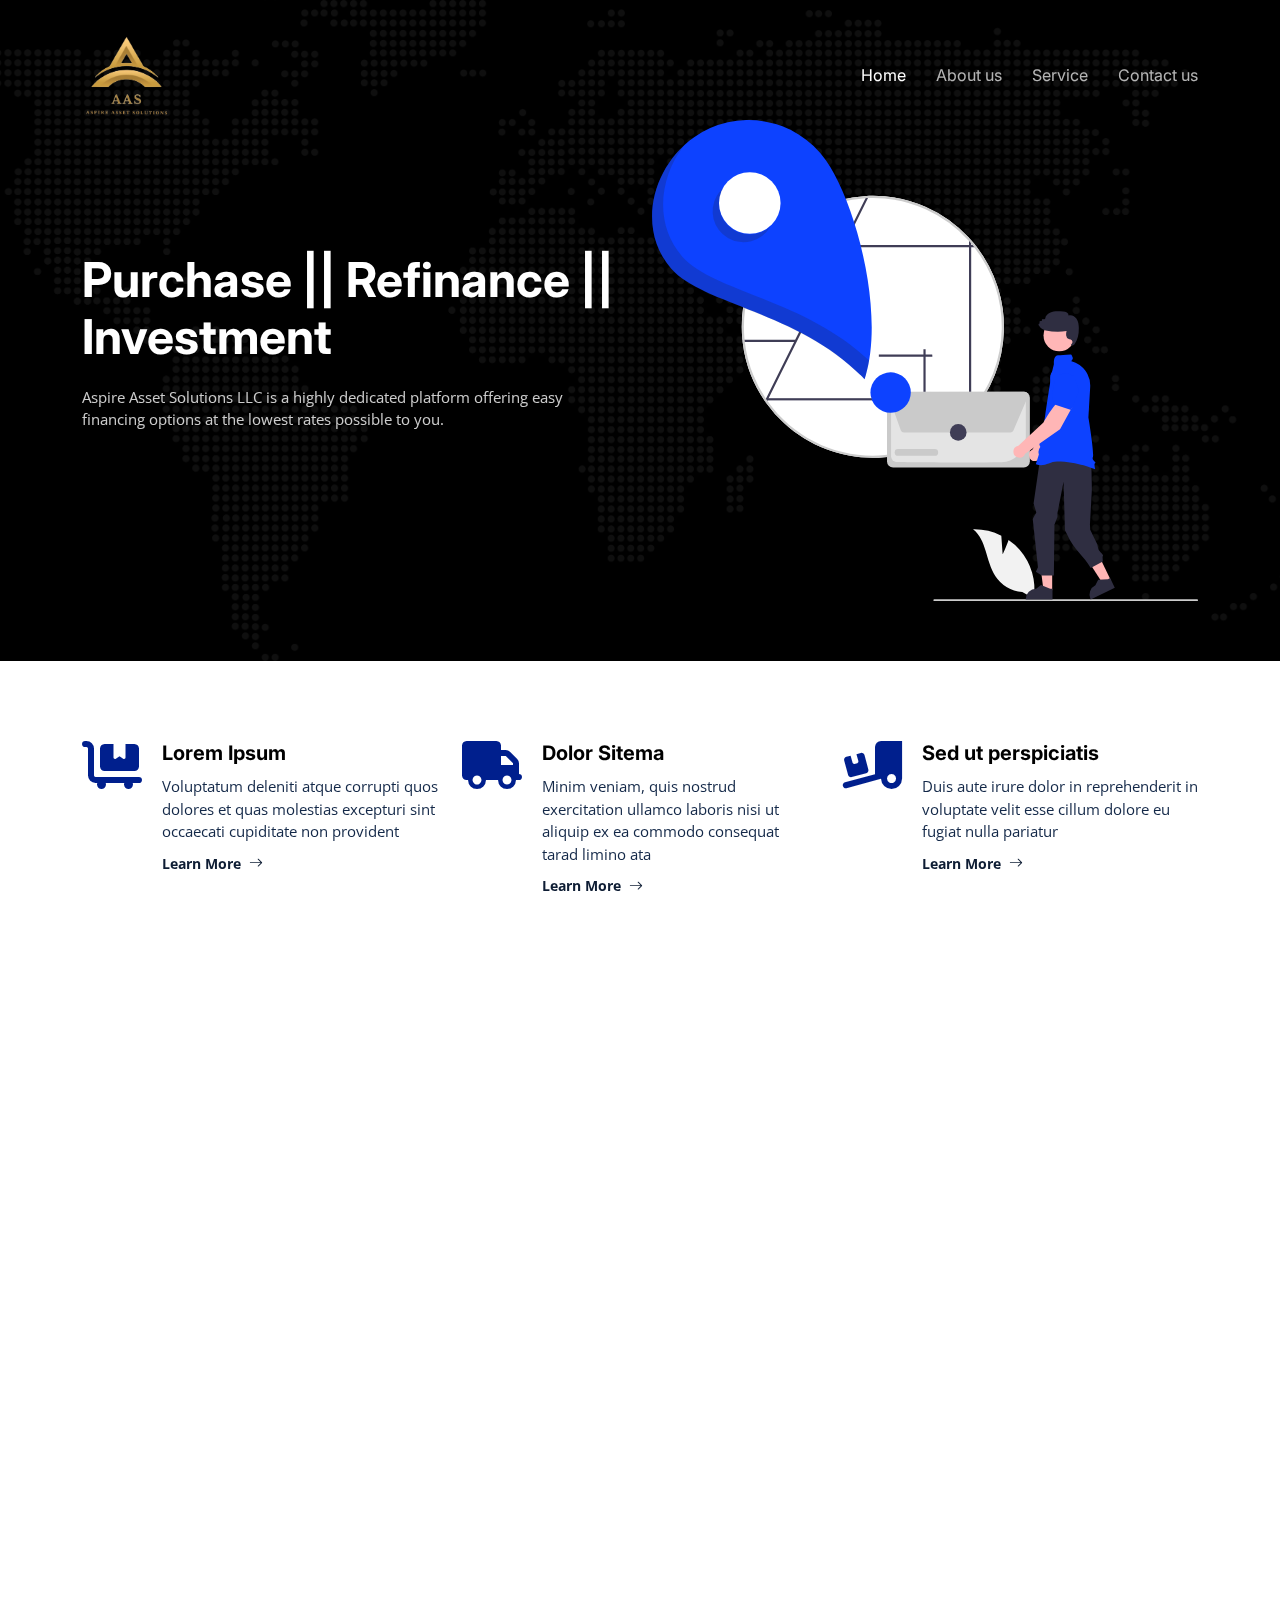
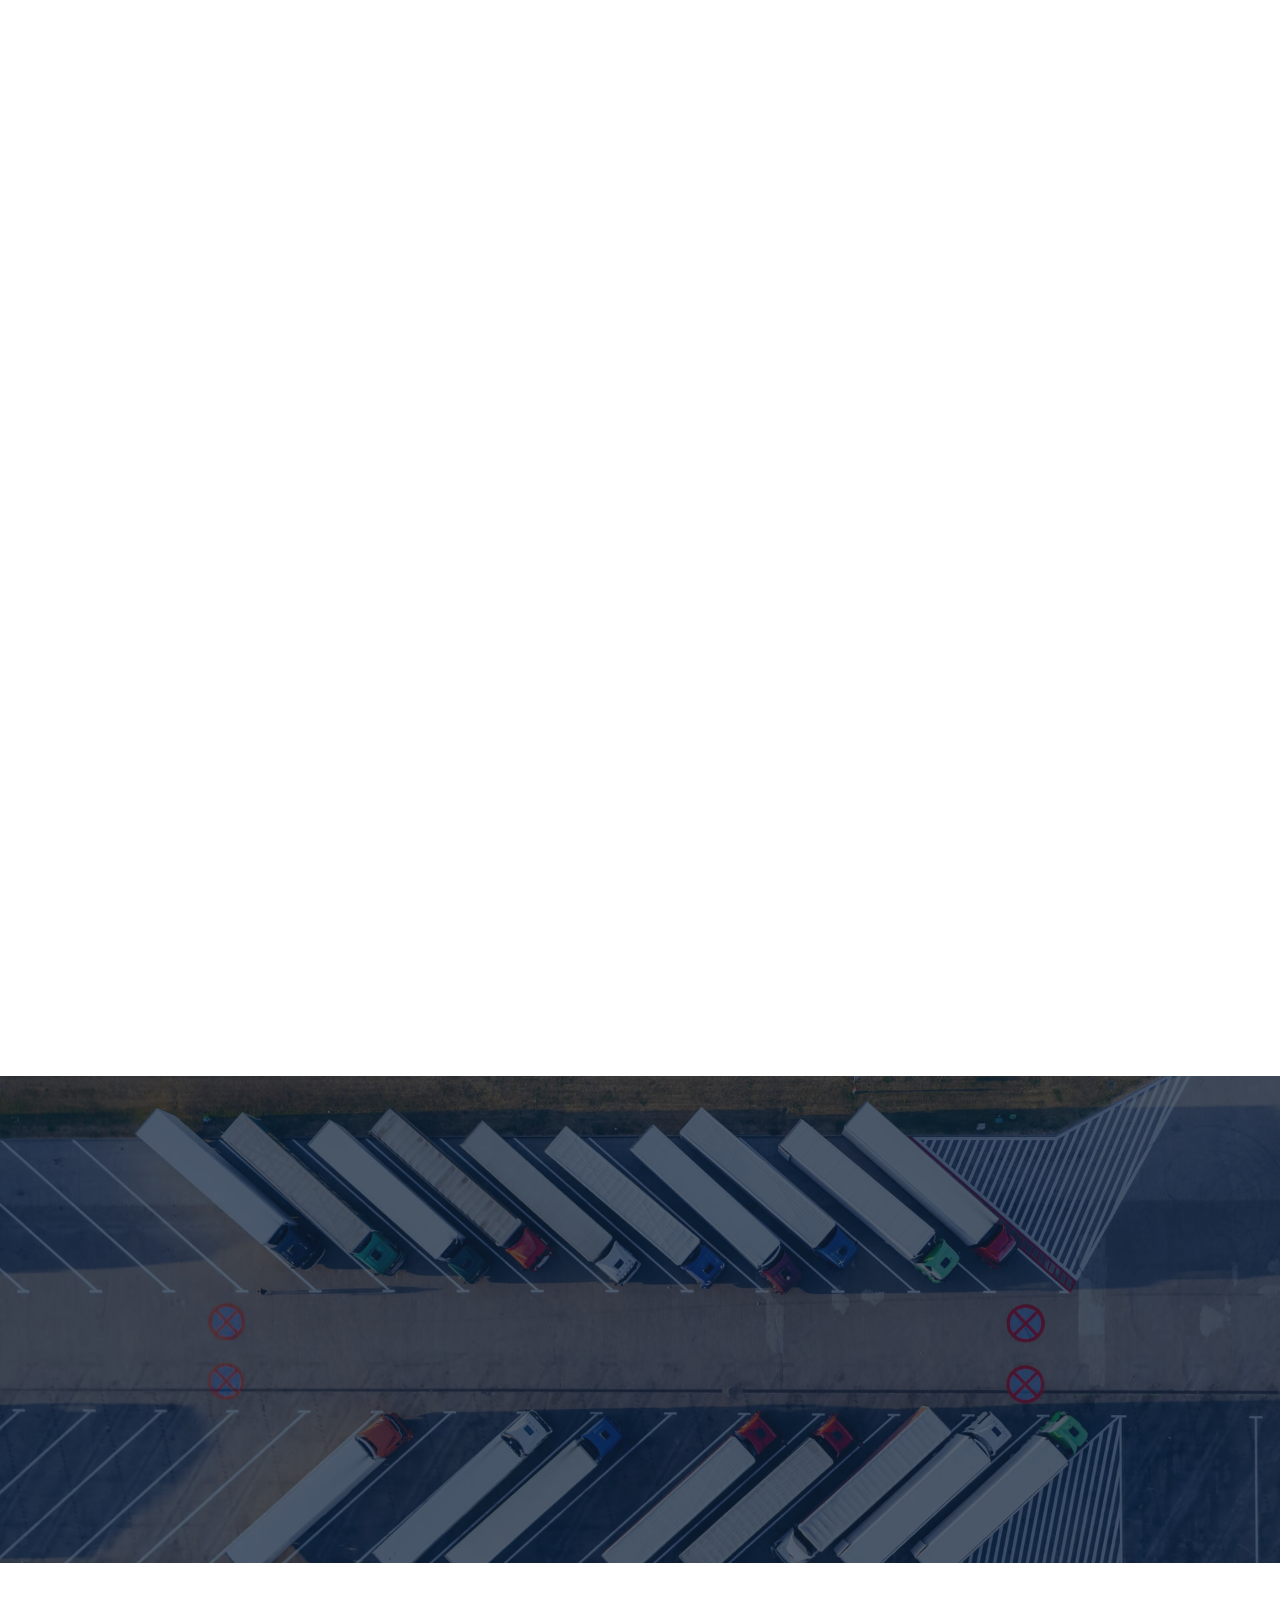
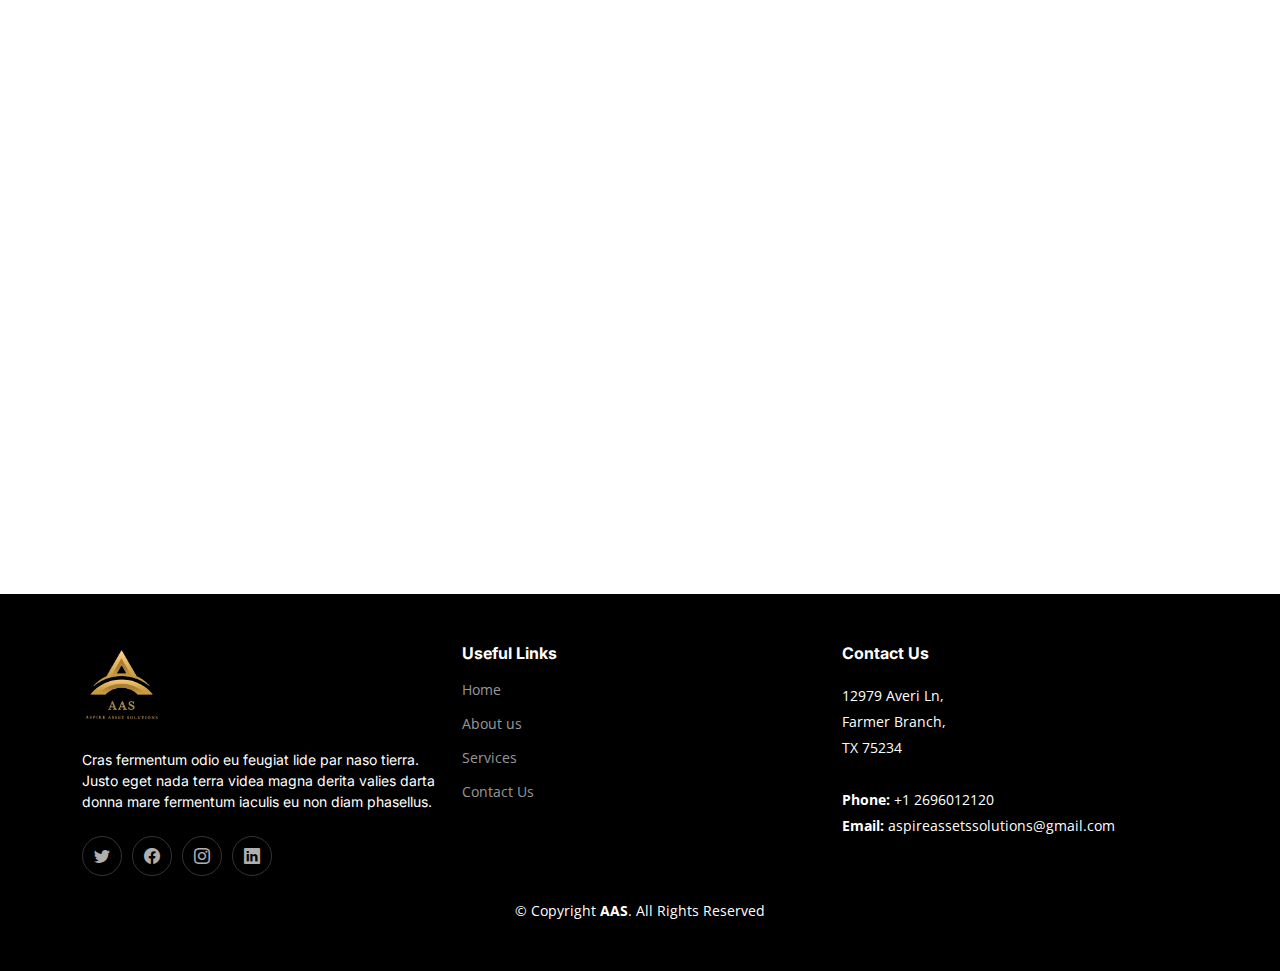
<file: index.html>
<!DOCTYPE html>
<html lang="en">

<head>
  <meta charset="utf-8">
  <meta content="width=device-width, initial-scale=1.0" name="viewport">

  <title>AAS</title>
  <meta content="" name="description">
  <meta content="" name="keywords">

  <!-- Favicons -->
  <link href="assets/img/apple-touch-icon.png" rel="apple-touch-icon">

  <!-- Google Fonts -->
  <link rel="preconnect" href="https://fonts.googleapis.com">
  <link rel="preconnect" href="https://fonts.gstatic.com" crossorigin>
  <link href="https://fonts.googleapis.com/css2?family=Open+Sans:ital,wght@0,300;0,400;0,500;0,600;0,700;1,300;1,400;1,600;1,700&family=Poppins:ital,wght@0,300;0,400;0,500;0,600;0,700;1,300;1,400;1,500;1,600;1,700&family=Inter:ital,wght@0,300;0,400;0,500;0,600;0,700;1,300;1,400;1,500;1,600;1,700&display=swap" rel="stylesheet">

  <!-- Vendor CSS Files -->
  <link href="assets/vendor/bootstrap/css/bootstrap.min.css" rel="stylesheet">
  <link href="assets/vendor/bootstrap-icons/bootstrap-icons.css" rel="stylesheet">
  <link href="assets/vendor/fontawesome-free/css/all.min.css" rel="stylesheet">
  <link href="assets/vendor/glightbox/css/glightbox.min.css" rel="stylesheet">
  <link href="assets/vendor/swiper/swiper-bundle.min.css" rel="stylesheet">
  <link href="assets/vendor/aos/aos.css" rel="stylesheet">

  <!-- Template Main CSS File -->
  <link href="assets/css/main.css" rel="stylesheet">

  <!-- =======================================================
  * Template Name: Logis
  * Updated: Mar 10 2023 with Bootstrap v5.2.3
  * Template URL: https://bootstrapmade.com/logis-bootstrap-logistics-website-template/
  * Author: BootstrapMade.com
  * License: https://bootstrapmade.com/license/
  ======================================================== -->
</head>

<body>

  <!-- ======= Header ======= -->
  <header id="header" class="header d-flex align-items-center fixed-top">
    <div class="container-fluid container-xl d-flex align-items-center justify-content-between">

      <a href="index.html" class="logo d-flex align-items-center">
        <!-- Uncomment the line below if you also wish to use an image logo -->
        <!-- <img src="assets/img/logo.png" alt=""> -->
        <img src="./assets/img/AAS-removebg-preview.png" alt="" height="130px">
      </a>

      <i class="mobile-nav-toggle mobile-nav-show bi bi-list"></i>
      <i class="mobile-nav-toggle mobile-nav-hide d-none bi bi-x"></i>
      <nav id="navbar" class="navbar">
        <ul>
          <li><a href="index.html" class="active">Home</a></li>
          <li><a href="about.html">About us</a></li>
          <li><a href="services.html">Service</a></li>
          <li><a href="contact.html">Contact us</a></li>
        </ul>
      </nav><!-- .navbar -->

    </div>
  </header><!-- End Header -->
  <!-- End Header -->

  <!-- ======= Hero Section ======= -->
  <section id="hero" class="hero d-flex align-items-center">
    <div class="container">
      <div class="row gy-4 d-flex justify-content-between">
        <div class="col-6 order-2 order-lg-1 d-flex flex-column justify-content-center">
          <h2 data-aos="fade-up">Purchase || Refinance || Investment</h2>
          <p data-aos="fade-up" data-aos-delay="100">Aspire Asset Solutions LLC is a highly dedicated platform offering easy financing options at the lowest rates possible to you.</p>
          </div>
          <div class="col-6 order-1 order-lg-2 hero-img" data-aos="zoom-out">
            <img src="assets/img/hero-img.svg" class="img-fluid mb-3 mb-lg-0" alt="">
          </div>
  
        </div>


      </div>
    </div>
  </section><!-- End Hero Section -->

  <main id="main">

    <!-- ======= Featured Services Section ======= -->
    <section id="featured-services" class="featured-services">
      <div class="container">

        <div class="row gy-4">

          <div class="col-lg-4 col-md-6 service-item d-flex" data-aos="fade-up">
            <div class="icon flex-shrink-0"><i class="fa-solid fa-cart-flatbed"></i></div>
            <div>
              <h4 class="title" style="color: #000;">Lorem Ipsum</h4>
              <p class="description">Voluptatum deleniti atque corrupti quos dolores et quas molestias excepturi sint occaecati cupiditate non provident</p>
              <a href="service-details.html" class="readmore stretched-link"><span>Learn More</span><i class="bi bi-arrow-right"></i></a>
            </div>
          </div>
          <!-- End Service Item -->

          <div class="col-lg-4 col-md-6 service-item d-flex" data-aos="fade-up" data-aos-delay="100">
            <div class="icon flex-shrink-0"><i class="fa-solid fa-truck"></i></div>
            <div>
              <h4 class="title" style="color: #000;">Dolor Sitema</h4>
              <p class="description">Minim veniam, quis nostrud exercitation ullamco laboris nisi ut aliquip ex ea commodo consequat tarad limino ata</p>
              <a href="service-details.html" class="readmore stretched-link"><span>Learn More</span><i class="bi bi-arrow-right"></i></a>
            </div>
          </div><!-- End Service Item -->

          <div class="col-lg-4 col-md-6 service-item d-flex" data-aos="fade-up" data-aos-delay="200">
            <div class="icon flex-shrink-0"><i class="fa-solid fa-truck-ramp-box"></i></div>
            <div>
              <h4 class="title" style="color: #000;">Sed ut perspiciatis</h4>
              <p class="description">Duis aute irure dolor in reprehenderit in voluptate velit esse cillum dolore eu fugiat nulla pariatur</p>
              <a href="service-details.html" class="readmore stretched-link"><span>Learn More</span><i class="bi bi-arrow-right"></i></a>
            </div>
          </div><!-- End Service Item -->

        </div>

      </div>
    </section><!-- End Featured Services Section -->

    <!-- ======= About Us Section ======= -->
    <section id="about" class="about pt-0">
      <div class="container" data-aos="fade-up">

        <div class="row gy-4">
          <div class="col-lg-6 position-relative align-self-start order-lg-last order-first">
            <img src="assets/img/investment.webp" class="img-fluid" alt="">
          </div>
          <div class="col-lg-6 content order-last  order-lg-first">
            <h3>About Us</h3>
            <p>
              Aspire Asset Solutions LLC is a highly dedicated platform offering easy financing options at the lowest rates possible to you. Our experienced team of mortgage professionals ensures to provide the best financial solutions to meet all your requirements. Our mission is to serve our customers with honesty, integrity, and competence. Our goal is to provide home loans to our clients while providing them with the lowest interest rates and closing costs possible.             </p>
            <ul>
              <li data-aos="fade-up" data-aos-delay="100">
                <i class="bi bi-diagram-3"></i>
                <div>
                  <h5>Ullamco laboris nisi ut aliquip consequat</h5>
                  <p>Magni facilis facilis repellendus cum excepturi quaerat praesentium libre trade</p>
                </div>
              </li>
              <li data-aos="fade-up" data-aos-delay="200">
                <i class="bi bi-fullscreen-exit"></i>
                <div>
                  <h5>Magnam soluta odio exercitationem reprehenderi</h5>
                  <p>Quo totam dolorum at pariatur aut distinctio dolorum laudantium illo direna pasata redi</p>
                </div>
              </li>
            </ul>
          </div>
        </div>

      </div>
    </section><!-- End About Us Section -->

    <!-- ======= Services Section ======= -->
    <section id="service" class="services pt-0">
      <div class="container" data-aos="fade-up">

        <div class="section-header">
          <span>Our Services</span>
          <h2>Our Services</h2>

        </div>

        <div class="row gy-4">

          <div class="col-lg-4 col-md-6" data-aos="fade-up" data-aos-delay="100">
            <div class="card">
              <div class="card-img">
                <img src="assets/img/storage-service.jpg" alt="" class="img-fluid">
              </div>
              <h3><a href="services.html" class="stretched-link">Fixed-Rate Mortgage</a></h3>
              <p>Cumque eos in qui numquam. Aut aspernatur perferendis sed atque quia voluptas quisquam repellendus temporibus itaqueofficiis odit</p>
            </div>
          </div><!-- End Card Item -->

          <div class="col-lg-4 col-md-6" data-aos="fade-up" data-aos-delay="200">
            <div class="card">
              <div class="card-img">
                <img src="assets/img/logistics-service.jpg" alt="" class="img-fluid">
              </div>
              <h3><a href="service.html" class="stretched-link">Fixed-Rate Mortgage</a></h3>
              <p>Asperiores provident dolor accusamus pariatur dolore nam id audantium ut et iure incidunt molestiae dolor ipsam ducimus occaecati nisi</p>
            </div>
          </div><!-- End Card Item -->

          <div class="col-lg-4 col-md-6" data-aos="fade-up" data-aos-delay="300">
            <div class="card">
              <div class="card-img">
                <img src="assets/img/cargo-service.jpg" alt="" class="img-fluid">
              </div>
              <h3><a href="service.html" class="stretched-link">Conforming Loans</a></h3>
              <p>Dicta quam similique quia architecto eos nisi aut ratione aut ipsum reiciendis sit doloremque oluptatem aut et molestiae ut et nihil</p>
            </div>
          </div><!-- End Card Item -->

          <div class="col-lg-4 col-md-6" data-aos="fade-up" data-aos-delay="400">
            <div class="card">
              <div class="card-img">
                <img src="assets/img/trucking-service.jpg" alt="" class="img-fluid">
              </div>
              <h3><a href="service-details.html" class="stretched-link">•	Jumbo & Super Jumbo Loans</a></h3>
              <p>Dicta quam similique quia architecto eos nisi aut ratione aut ipsum reiciendis sit doloremque oluptatem aut et molestiae ut et nihil</p>
            </div>
          </div><!-- End Card Item -->

          <div class="col-lg-4 col-md-6" data-aos="fade-up" data-aos-delay="500">
            <div class="card">
              <div class="card-img">
                <img src="assets/img/packaging-service.jpg" alt="" class="img-fluid">
              </div>
              <h3><a href="service-details.html" class="stretched-link">FHA, VA & USDA Loans</a></h3>
              <p>Illo consequuntur quisquam delectus praesentium modi dignissimos facere vel cum onsequuntur maiores beatae consequatur magni voluptates</p>
            </div>
          </div>
          <!-- End Card Item -->

          <div class="col-lg-4 col-md-6" data-aos="fade-up" data-aos-delay="600">
            <div class="card">
              <div class="card-img">
                <img src="assets/img/warehousing-service.jpg" alt="" class="img-fluid">
              </div>
              <h3><a href="service-details.html" class="stretched-link">Terms from 5 to 30 Years</a></h3>
              <p>Quas assumenda non occaecati molestiae. In aut earum sed natus eatae in vero. Ab modi quisquam aut nostrum unde et qui est non quo nulla</p>
            </div>
          </div>
          <!-- End Card Item -->

        </div>

      </div>
    </section><!-- End Services Section -->


    <!-- ======= Testimonials Section ======= -->
    <section id="testimonials" class="testimonials">
      <div class="container">

        <div class="slides-1 swiper" data-aos="fade-up">
          <div class="swiper-wrapper">

            <div class="swiper-slide">
              <div class="testimonial-item">
                <img src="assets/img/testimonials/testimonials-1.jpg" class="testimonial-img" alt="">
                <h3>Saul Goodman</h3>
                <h4>Ceo &amp; Founder</h4>
                <div class="stars">
                  <i class="bi bi-star-fill"></i><i class="bi bi-star-fill"></i><i class="bi bi-star-fill"></i><i class="bi bi-star-fill"></i><i class="bi bi-star-fill"></i>
                </div>
                <p>
                  <i class="bi bi-quote quote-icon-left"></i>
                  Proin iaculis purus consequat sem cure digni ssim donec porttitora entum suscipit rhoncus. Accusantium quam, ultricies eget id, aliquam eget nibh et. Maecen aliquam, risus at semper.
                  <i class="bi bi-quote quote-icon-right"></i>
                </p>
              </div>
            </div><!-- End testimonial item -->

            <div class="swiper-slide">
              <div class="testimonial-item">
                <img src="assets/img/testimonials/testimonials-2.jpg" class="testimonial-img" alt="">
                <h3>Sara Wilsson</h3>
                <h4>Designer</h4>
                <div class="stars">
                  <i class="bi bi-star-fill"></i><i class="bi bi-star-fill"></i><i class="bi bi-star-fill"></i><i class="bi bi-star-fill"></i><i class="bi bi-star-fill"></i>
                </div>
                <p>
                  <i class="bi bi-quote quote-icon-left"></i>
                  Export tempor illum tamen malis malis eram quae irure esse labore quem cillum quid cillum eram malis quorum velit fore eram velit sunt aliqua noster fugiat irure amet legam anim culpa.
                  <i class="bi bi-quote quote-icon-right"></i>
                </p>
              </div>
            </div><!-- End testimonial item -->

            <div class="swiper-slide">
              <div class="testimonial-item">
                <img src="assets/img/testimonials/testimonials-3.jpg" class="testimonial-img" alt="">
                <h3>Jena Karlis</h3>
                <h4>Store Owner</h4>
                <div class="stars">
                  <i class="bi bi-star-fill"></i><i class="bi bi-star-fill"></i><i class="bi bi-star-fill"></i><i class="bi bi-star-fill"></i><i class="bi bi-star-fill"></i>
                </div>
                <p>
                  <i class="bi bi-quote quote-icon-left"></i>
                  Enim nisi quem export duis labore cillum quae magna enim sint quorum nulla quem veniam duis minim tempor labore quem eram duis noster aute amet eram fore quis sint minim.
                  <i class="bi bi-quote quote-icon-right"></i>
                </p>
              </div>
            </div><!-- End testimonial item -->

            <div class="swiper-slide">
              <div class="testimonial-item">
                <img src="assets/img/testimonials/testimonials-4.jpg" class="testimonial-img" alt="">
                <h3>Matt Brandon</h3>
                <h4>Freelancer</h4>
                <div class="stars">
                  <i class="bi bi-star-fill"></i><i class="bi bi-star-fill"></i><i class="bi bi-star-fill"></i><i class="bi bi-star-fill"></i><i class="bi bi-star-fill"></i>
                </div>
                <p>
                  <i class="bi bi-quote quote-icon-left"></i>
                  Fugiat enim eram quae cillum dolore dolor amet nulla culpa multos export minim fugiat minim velit minim dolor enim duis veniam ipsum anim magna sunt elit fore quem dolore labore illum veniam.
                  <i class="bi bi-quote quote-icon-right"></i>
                </p>
              </div>
            </div><!-- End testimonial item -->

            <div class="swiper-slide">
              <div class="testimonial-item">
                <img src="assets/img/testimonials/testimonials-5.jpg" class="testimonial-img" alt="">
                <h3>John Larson</h3>
                <h4>Entrepreneur</h4>
                <div class="stars">
                  <i class="bi bi-star-fill"></i><i class="bi bi-star-fill"></i><i class="bi bi-star-fill"></i><i class="bi bi-star-fill"></i><i class="bi bi-star-fill"></i>
                </div>
                <p>
                  <i class="bi bi-quote quote-icon-left"></i>
                  Quis quorum aliqua sint quem legam fore sunt eram irure aliqua veniam tempor noster veniam enim culpa labore duis sunt culpa nulla illum cillum fugiat legam esse veniam culpa fore nisi cillum quid.
                  <i class="bi bi-quote quote-icon-right"></i>
                </p>
              </div>
            </div><!-- End testimonial item -->

          </div>
          <div class="swiper-pagination"></div>
        </div>

      </div>
    </section><!-- End Testimonials Section -->

    <!-- ======= Frequently Asked Questions Section ======= -->
    <section id="faq" class="faq">
      <div class="container" data-aos="fade-up">

        <div class="section-header">
          <span>Frequently Asked Questions</span>
          <h2>Frequently Asked Questions</h2>

        </div>

        <div class="row justify-content-center" data-aos="fade-up" data-aos-delay="200">
          <div class="col-lg-10">

            <div class="accordion accordion-flush" id="faqlist">

              <div class="accordion-item">
                <h3 class="accordion-header">
                  <button class="accordion-button collapsed" type="button" data-bs-toggle="collapse" data-bs-target="#faq-content-1">
                    <i class="bi bi-question-circle question-icon"></i>
                    Non consectetur a erat nam at lectus urna duis?
                  </button>
                </h3>
                <div id="faq-content-1" class="accordion-collapse collapse" data-bs-parent="#faqlist">
                  <div class="accordion-body">
                    Feugiat pretium nibh ipsum consequat. Tempus iaculis urna id volutpat lacus laoreet non curabitur gravida. Venenatis lectus magna fringilla urna porttitor rhoncus dolor purus non.
                  </div>
                </div>
              </div><!-- # Faq item-->

              <div class="accordion-item">
                <h3 class="accordion-header">
                  <button class="accordion-button collapsed" type="button" data-bs-toggle="collapse" data-bs-target="#faq-content-2">
                    <i class="bi bi-question-circle question-icon"></i>
                    Feugiat scelerisque varius morbi enim nunc faucibus a pellentesque?
                  </button>
                </h3>
                <div id="faq-content-2" class="accordion-collapse collapse" data-bs-parent="#faqlist">
                  <div class="accordion-body">
                    Dolor sit amet consectetur adipiscing elit pellentesque habitant morbi. Id interdum velit laoreet id donec ultrices. Fringilla phasellus faucibus scelerisque eleifend donec pretium. Est pellentesque elit ullamcorper dignissim. Mauris ultrices eros in cursus turpis massa tincidunt dui.
                  </div>
                </div>
              </div><!-- # Faq item-->

              <div class="accordion-item">
                <h3 class="accordion-header">
                  <button class="accordion-button collapsed" type="button" data-bs-toggle="collapse" data-bs-target="#faq-content-3">
                    <i class="bi bi-question-circle question-icon"></i>
                    Dolor sit amet consectetur adipiscing elit pellentesque habitant morbi?
                  </button>
                </h3>
                <div id="faq-content-3" class="accordion-collapse collapse" data-bs-parent="#faqlist">
                  <div class="accordion-body">
                    Eleifend mi in nulla posuere sollicitudin aliquam ultrices sagittis orci. Faucibus pulvinar elementum integer enim. Sem nulla pharetra diam sit amet nisl suscipit. Rutrum tellus pellentesque eu tincidunt. Lectus urna duis convallis convallis tellus. Urna molestie at elementum eu facilisis sed odio morbi quis
                  </div>
                </div>
              </div><!-- # Faq item-->

              <div class="accordion-item">
                <h3 class="accordion-header">
                  <button class="accordion-button collapsed" type="button" data-bs-toggle="collapse" data-bs-target="#faq-content-4">
                    <i class="bi bi-question-circle question-icon"></i>
                    Ac odio tempor orci dapibus. Aliquam eleifend mi in nulla?
                  </button>
                </h3>
                <div id="faq-content-4" class="accordion-collapse collapse" data-bs-parent="#faqlist">
                  <div class="accordion-body">
                    <i class="bi bi-question-circle question-icon"></i>
                    Dolor sit amet consectetur adipiscing elit pellentesque habitant morbi. Id interdum velit laoreet id donec ultrices. Fringilla phasellus faucibus scelerisque eleifend donec pretium. Est pellentesque elit ullamcorper dignissim. Mauris ultrices eros in cursus turpis massa tincidunt dui.
                  </div>
                </div>
              </div><!-- # Faq item-->

              <div class="accordion-item">
                <h3 class="accordion-header">
                  <button class="accordion-button collapsed" type="button" data-bs-toggle="collapse" data-bs-target="#faq-content-5">
                    <i class="bi bi-question-circle question-icon"></i>
                    Tempus quam pellentesque nec nam aliquam sem et tortor consequat?
                  </button>
                </h3>
                <div id="faq-content-5" class="accordion-collapse collapse" data-bs-parent="#faqlist">
                  <div class="accordion-body">
                    Molestie a iaculis at erat pellentesque adipiscing commodo. Dignissim suspendisse in est ante in. Nunc vel risus commodo viverra maecenas accumsan. Sit amet nisl suscipit adipiscing bibendum est. Purus gravida quis blandit turpis cursus in
                  </div>
                </div>
              </div><!-- # Faq item-->

            </div>

          </div>
        </div>

      </div>
    </section><!-- End Frequently Asked Questions Section -->

  </main><!-- End #main -->

  <!-- ======= Footer ======= -->
  <footer id="footer" class="footer">

    <div class="container">
      <div class="row gy-4">
        <div class="col-lg-4 col-md-12 footer-info">
          <a href="index.html" class="logo d-flex align-items-center">
            <img src="./assets/img/AAS-removebg-preview.png" alt="" height="110px">
          </a>
          <p>Cras fermentum odio eu feugiat lide par naso tierra. Justo eget nada terra videa magna derita valies darta donna mare fermentum iaculis eu non diam phasellus.</p>
          <div class="social-links d-flex mt-4">
            <a href="#" class="twitter"><i class="bi bi-twitter"></i></a>
            <a href="#" class="facebook"><i class="bi bi-facebook"></i></a>
            <a href="#" class="instagram"><i class="bi bi-instagram"></i></a>
            <a href="#" class="linkedin"><i class="bi bi-linkedin"></i></a>
          </div>
        </div>
        <div class="col-lg-4 col-md-12 footer-links">
          <h4>Useful Links</h4>
          <ul>
            <li><a href="#">Home</a></li>
            <li><a href="#">About us</a></li>
            <li><a href="#">Services</a></li>
            <li><a href="#">Contact Us</a></li>
          </ul>
        </div>

        <div class="col-lg-4 col-md-12 footer-contact text-center text-md-start">
          <h4>Contact Us</h4>
          <p>
            12979 Averi Ln,<br>
            Farmer Branch,<br>
            TX 75234<br><br>
            <strong>Phone:</strong> +1 2696012120<br>
            <strong>Email:</strong> aspireassetssolutions@gmail.com<br>
          </p>

        </div>

      </div>
    </div>

    <div class="container mt-4">
      <div class="copyright">
        &copy; Copyright <strong><span>AAS</span></strong>. All Rights Reserved
      </div>
    </div>

  </footer>
  <!-- End Footer -->
  <!-- End Footer -->

  <a href="#" class="scroll-top d-flex align-items-center justify-content-center"><i class="bi bi-arrow-up-short"></i></a>

  <div id="preloader"></div>

  <!-- Vendor JS Files -->
  <script src="assets/vendor/bootstrap/js/bootstrap.bundle.min.js"></script>
  <script src="assets/vendor/purecounter/purecounter_vanilla.js"></script>
  <script src="assets/vendor/glightbox/js/glightbox.min.js"></script>
  <script src="assets/vendor/swiper/swiper-bundle.min.js"></script>
  <script src="assets/vendor/aos/aos.js"></script>
  <script src="assets/vendor/php-email-form/validate.js"></script>

  <!-- Template Main JS File -->
  <script src="assets/js/main.js"></script>

</body>

</html>
</file>
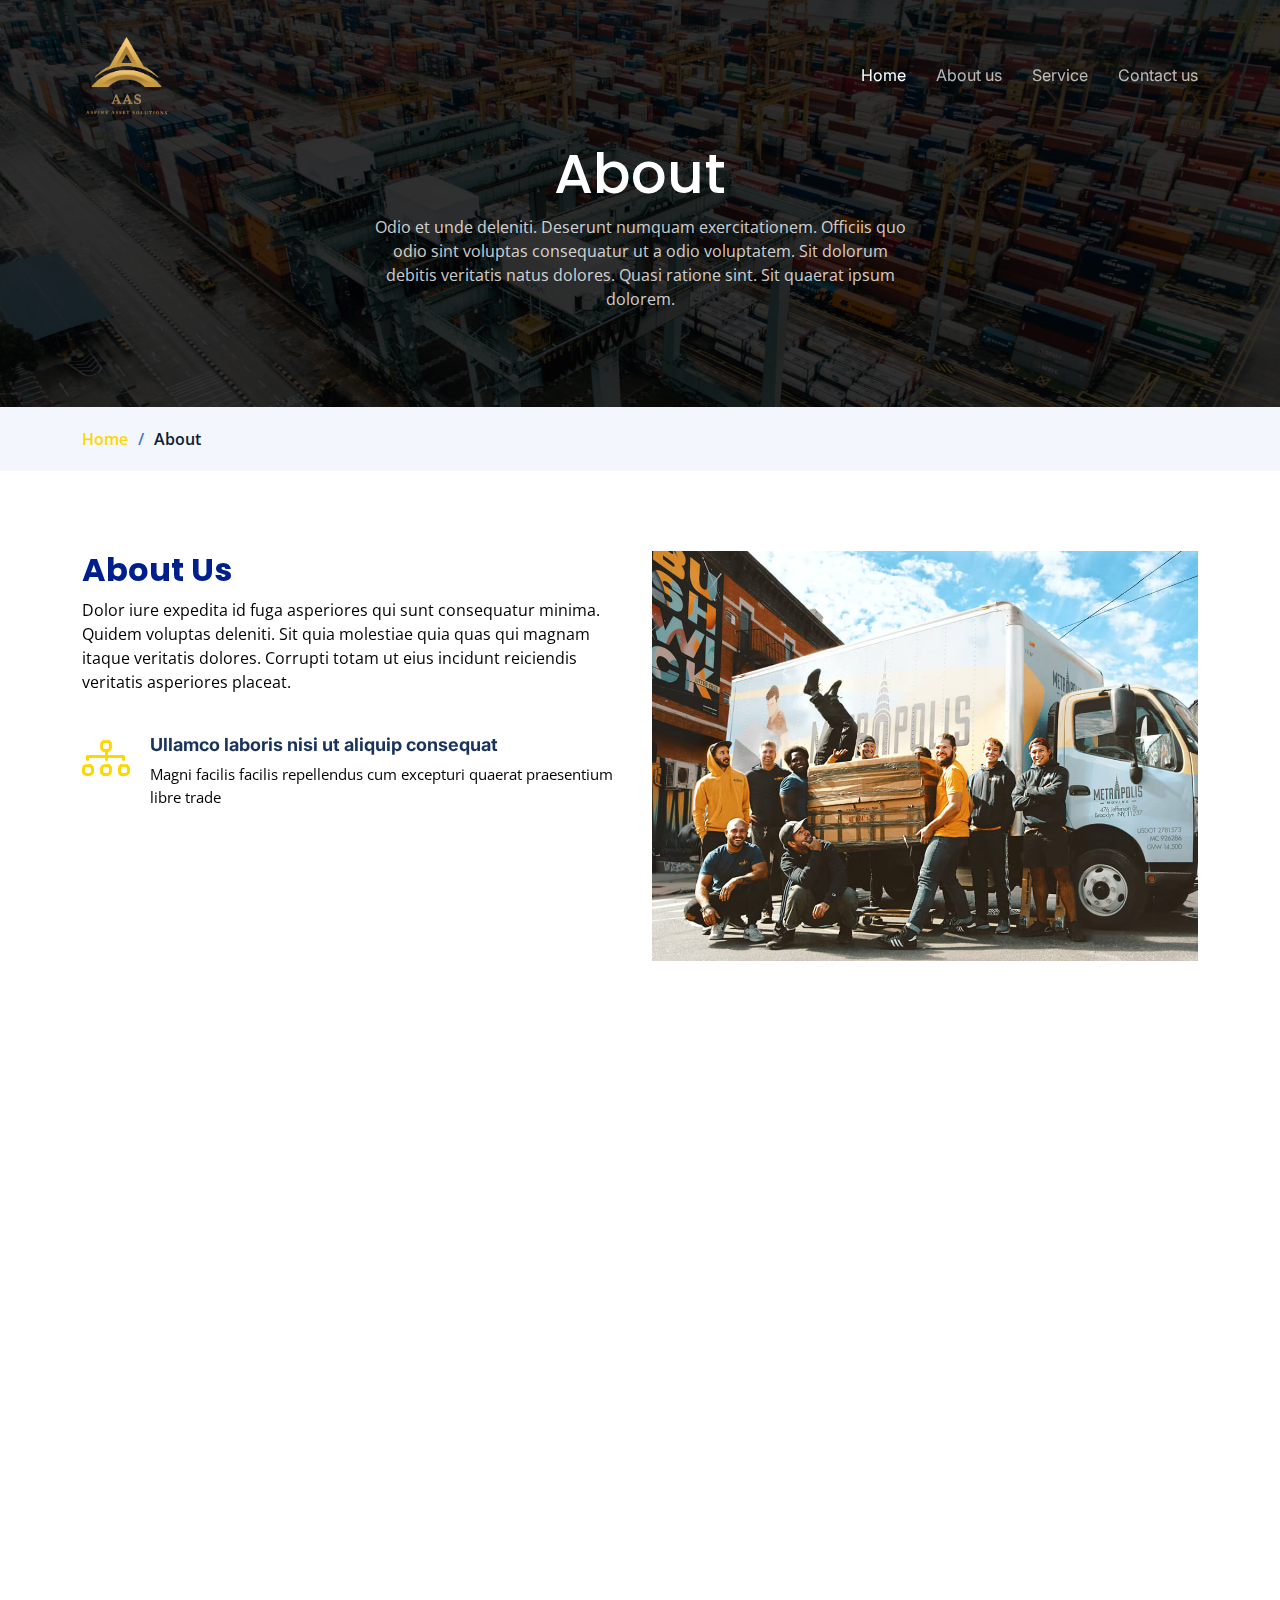
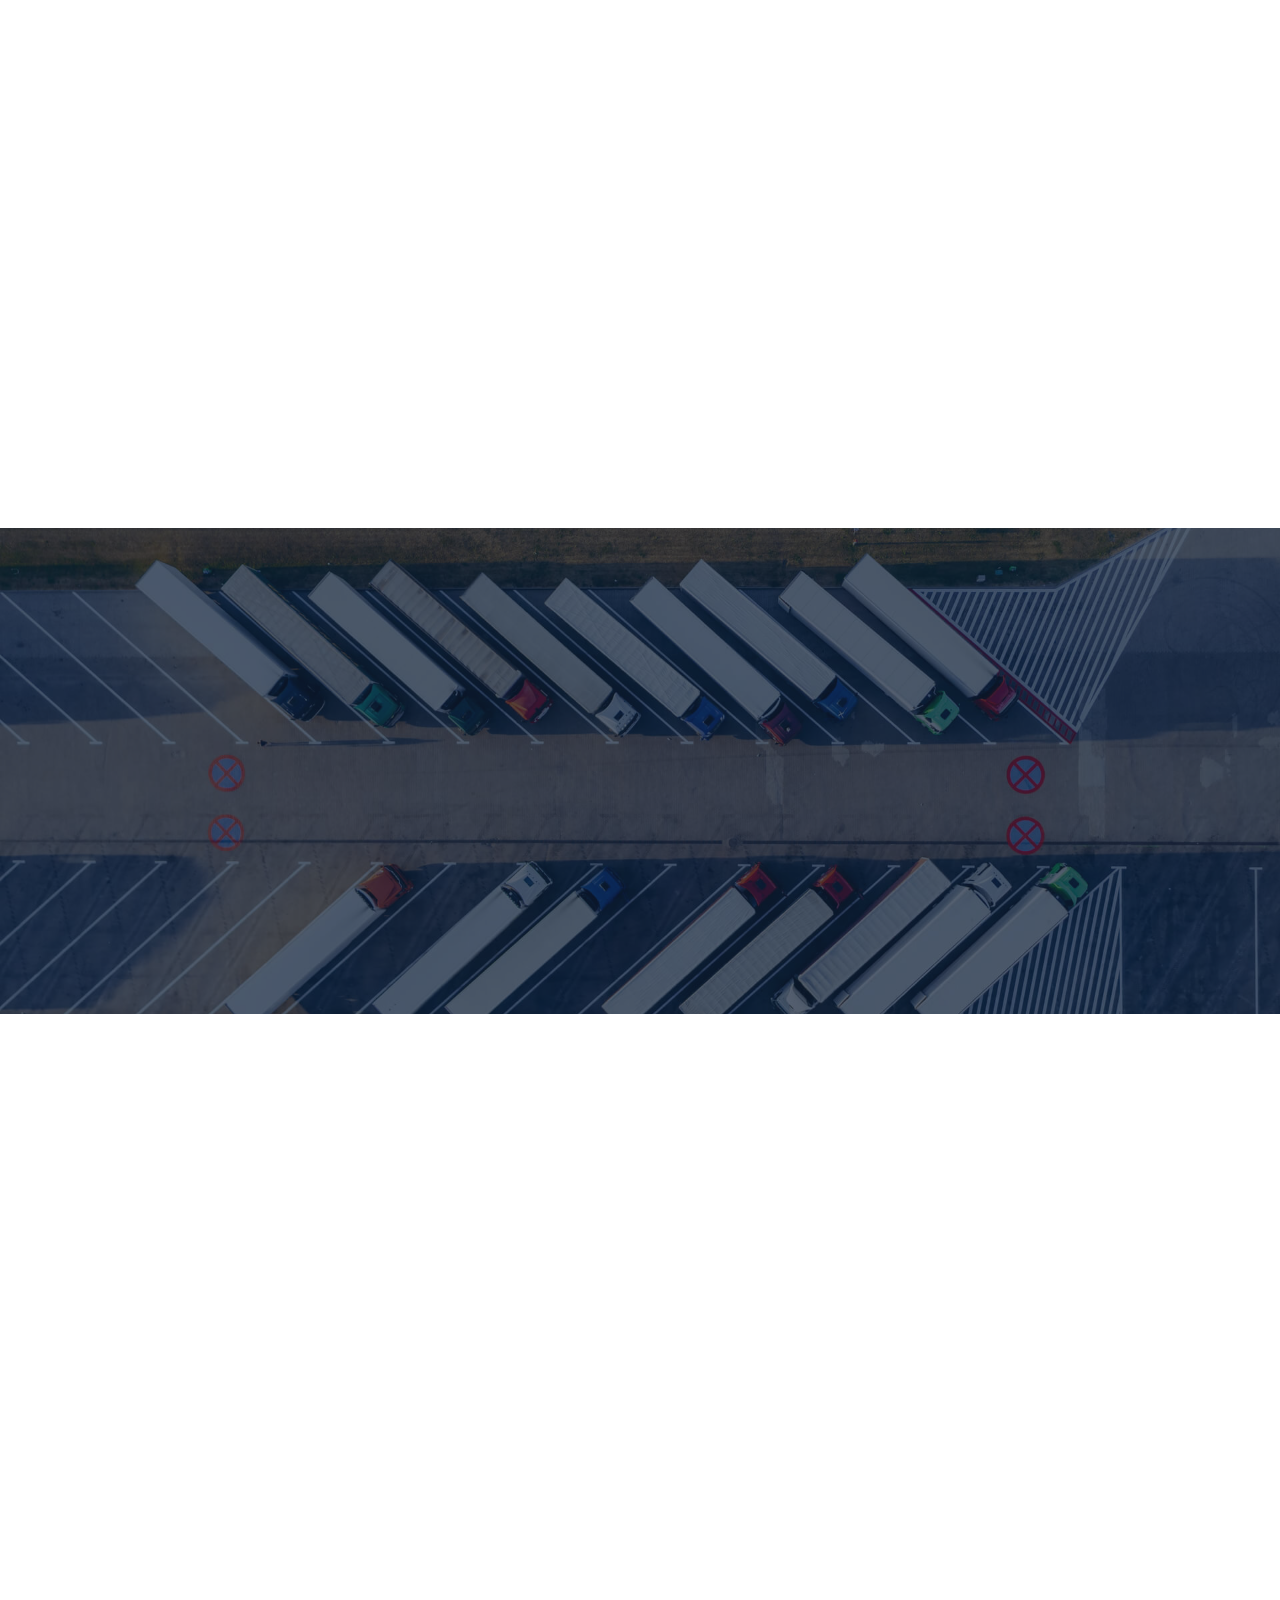
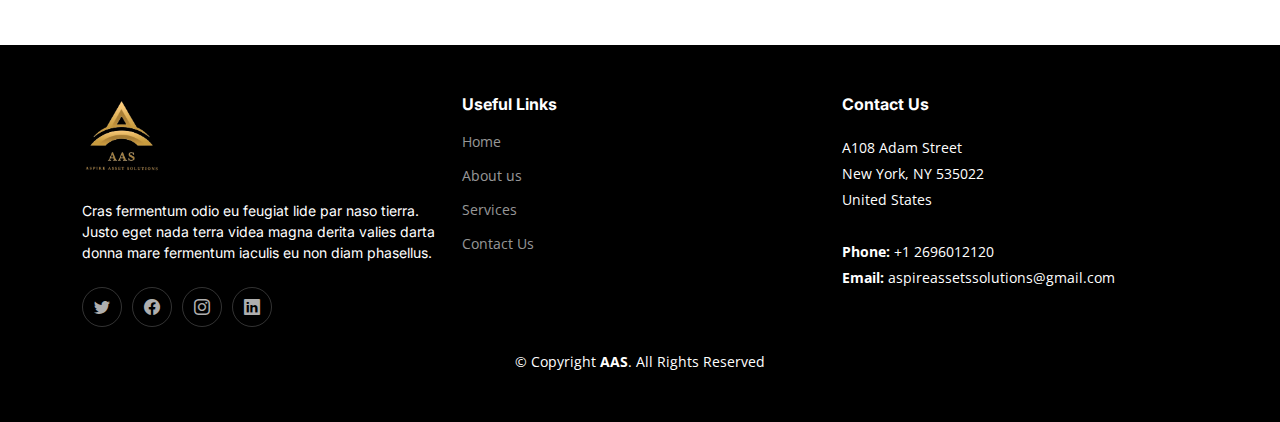
<file: about.html>
<!DOCTYPE html>
<html lang="en">

<head>
  <meta charset="utf-8">
  <meta content="width=device-width, initial-scale=1.0" name="viewport">

  <title>About us</title>
  <meta content="" name="description">
  <meta content="" name="keywords">

  <!-- Favicons -->
  <link href="assets/img/apple-touch-icon.png" rel="apple-touch-icon">

  <!-- Google Fonts -->
  <link rel="preconnect" href="https://fonts.googleapis.com">
  <link rel="preconnect" href="https://fonts.gstatic.com" crossorigin>
  <link href="https://fonts.googleapis.com/css2?family=Open+Sans:ital,wght@0,300;0,400;0,500;0,600;0,700;1,300;1,400;1,600;1,700&family=Poppins:ital,wght@0,300;0,400;0,500;0,600;0,700;1,300;1,400;1,500;1,600;1,700&family=Inter:ital,wght@0,300;0,400;0,500;0,600;0,700;1,300;1,400;1,500;1,600;1,700&display=swap" rel="stylesheet">

  <!-- Vendor CSS Files -->
  <link href="assets/vendor/bootstrap/css/bootstrap.min.css" rel="stylesheet">
  <link href="assets/vendor/bootstrap-icons/bootstrap-icons.css" rel="stylesheet">
  <link href="assets/vendor/fontawesome-free/css/all.min.css" rel="stylesheet">
  <link href="assets/vendor/glightbox/css/glightbox.min.css" rel="stylesheet">
  <link href="assets/vendor/swiper/swiper-bundle.min.css" rel="stylesheet">
  <link href="assets/vendor/aos/aos.css" rel="stylesheet">

  <!-- Template Main CSS File -->
  <link href="assets/css/main.css" rel="stylesheet">

  <!-- =======================================================
  * Template Name: Logis
  * Updated: Mar 10 2023 with Bootstrap v5.2.3
  * Template URL: https://bootstrapmade.com/logis-bootstrap-logistics-website-template/
  * Author: BootstrapMade.com
  * License: https://bootstrapmade.com/license/
  ======================================================== -->
</head>

<body>

  <!-- ======= Header ======= -->
  <header id="header" class="header d-flex align-items-center fixed-top">
    <div class="container-fluid container-xl d-flex align-items-center justify-content-between">

      <a href="index.html" class="logo d-flex align-items-center">
        <!-- Uncomment the line below if you also wish to use an image logo -->
        <!-- <img src="assets/img/logo.png" alt=""> -->
        <img src="./assets/img/AAS-removebg-preview.png" >
      </a>

      <i class="mobile-nav-toggle mobile-nav-show bi bi-list"></i>
      <i class="mobile-nav-toggle mobile-nav-hide d-none bi bi-x"></i>
      <nav id="navbar" class="navbar">
        <ul>
          <li><a href="index.html" class="active">Home</a></li>
          <li><a href="about.html">About us</a></li>
          <li><a href="services.html">Service</a></li>
          <li><a href="contact.html">Contact us</a></li>
        </ul>
      </nav><!-- .navbar -->

    </div>
  </header><!-- End Header -->
  <!-- End Header -->

  <main id="main">

    <!-- ======= Breadcrumbs ======= -->
    <div class="breadcrumbs">
      <div class="page-header d-flex align-items-center" style="background-image: url('assets/img/page-header.jpg');">
        <div class="container position-relative">
          <div class="row d-flex justify-content-center">
            <div class="col-lg-6 text-center">
              <h2>About</h2>
              <p>Odio et unde deleniti. Deserunt numquam exercitationem. Officiis quo odio sint voluptas consequatur ut a odio voluptatem. Sit dolorum debitis veritatis natus dolores. Quasi ratione sint. Sit quaerat ipsum dolorem.</p>
            </div>
          </div>
        </div>
      </div>
      <nav>
        <div class="container">
          <ol>
            <li><a href="index.html">Home</a></li>
            <li>About</li>
          </ol>
        </div>
      </nav>
    </div><!-- End Breadcrumbs -->

    <!-- ======= About Us Section ======= -->
    <section id="about" class="about">
      <div class="container" data-aos="fade-up">

        <div class="row gy-4">
          <div class="col-lg-6 position-relative align-self-start order-lg-last order-first">
            <img src="assets/img/about.jpg" class="img-fluid" alt="">
          </div>
          <div class="col-lg-6 content order-last  order-lg-first">
            <h3>About Us</h3>
            <p>
              Dolor iure expedita id fuga asperiores qui sunt consequatur minima. Quidem voluptas deleniti. Sit quia molestiae quia quas qui magnam itaque veritatis dolores. Corrupti totam ut eius incidunt reiciendis veritatis asperiores placeat.
            </p>
            <ul>
              <li data-aos="fade-up" data-aos-delay="100">
                <i class="bi bi-diagram-3"></i>
                <div>
                  <h5>Ullamco laboris nisi ut aliquip consequat</h5>
                  <p>Magni facilis facilis repellendus cum excepturi quaerat praesentium libre trade</p>
                </div>
              </li>
              <li data-aos="fade-up" data-aos-delay="200">
                <i class="bi bi-fullscreen-exit"></i>
                <div>
                  <h5>Magnam soluta odio exercitationem reprehenderi</h5>
                  <p>Quo totam dolorum at pariatur aut distinctio dolorum laudantium illo direna pasata redi</p>
                </div>
              </li>
            </ul>
          </div>
        </div>

      </div>
    </section><!-- End About Us Section -->

    <!-- ======= Stats Counter Section ======= -->
    <section id="stats-counter" class="stats-counter pt-0">
      <div class="container" data-aos="fade-up">

        <div class="row gy-4">

          <div class="col-lg-4 col-md-6">
            <div class="stats-item text-center w-100 h-100">
              <span data-purecounter-start="0" data-purecounter-end="232" data-purecounter-duration="1" class="purecounter"></span>
              <p>Clients</p>
            </div>
          </div><!-- End Stats Item -->

          <div class="col-lg-4 col-md-6">
            <div class="stats-item text-center w-100 h-100">
              <span data-purecounter-start="0" data-purecounter-end="521" data-purecounter-duration="1" class="purecounter"></span>
              <p>Projects</p>
            </div>
          </div><!-- End Stats Item -->


          <div class="col-lg-4 col-md-6">
            <div class="stats-item text-center w-100 h-100">
              <span data-purecounter-start="0" data-purecounter-end="32" data-purecounter-duration="1" class="purecounter"></span>
              <p>Employees</p>
            </div>
          </div><!-- End Stats Item -->

        </div>

      </div>
    </section><!-- End Stats Counter Section -->

    <!-- ======= Our Team Section ======= -->
    <section id="team" class="team pt-0">
      <div class="container" data-aos="fade-up">

        <div class="section-header">
          <span>Our Team</span>
          <h2>Our Team</h2>

        </div>

        <div class="row" data-aos="fade-up" data-aos-delay="100">

          <div class="col-lg-4 col-md-6 d-flex">
            <div class="member">
              <img src="assets/img/team/team-1.jpg" class="img-fluid" alt="">
              <div class="member-content">
                <h4>Walter White</h4>
                <span>Web Development</span>
                <p>
                  Magni qui quod omnis unde et eos fuga et exercitationem. Odio veritatis perspiciatis quaerat qui aut aut aut
                </p>
                <div class="social">
                  <a href=""><i class="bi bi-twitter"></i></a>
                  <a href=""><i class="bi bi-facebook"></i></a>
                  <a href=""><i class="bi bi-instagram"></i></a>
                  <a href=""><i class="bi bi-linkedin"></i></a>
                </div>
              </div>
            </div>
          </div><!-- End Team Member -->

          <div class="col-lg-4 col-md-6 d-flex">
            <div class="member">
              <img src="assets/img/team/team-2.jpg" class="img-fluid" alt="">
              <div class="member-content">
                <h4>Sarah Jhinson</h4>
                <span>Marketing</span>
                <p>
                  Repellat fugiat adipisci nemo illum nesciunt voluptas repellendus. In architecto rerum rerum temporibus
                </p>
                <div class="social">
                  <a href=""><i class="bi bi-twitter"></i></a>
                  <a href=""><i class="bi bi-facebook"></i></a>
                  <a href=""><i class="bi bi-instagram"></i></a>
                  <a href=""><i class="bi bi-linkedin"></i></a>
                </div>
              </div>
            </div>
          </div><!-- End Team Member -->

          <div class="col-lg-4 col-md-6 d-flex">
            <div class="member">
              <img src="assets/img/team/team-3.jpg" class="img-fluid" alt="">
              <div class="member-content">
                <h4>William Anderson</h4>
                <span>Content</span>
                <p>
                  Voluptas necessitatibus occaecati quia. Earum totam consequuntur qui porro et laborum toro des clara
                </p>
                <div class="social">
                  <a href=""><i class="bi bi-twitter"></i></a>
                  <a href=""><i class="bi bi-facebook"></i></a>
                  <a href=""><i class="bi bi-instagram"></i></a>
                  <a href=""><i class="bi bi-linkedin"></i></a>
                </div>
              </div>
            </div>
          </div><!-- End Team Member -->

        </div>

      </div>
    </section><!-- End Our Team Section -->

    <!-- ======= Testimonials Section ======= -->
    <section id="testimonials" class="testimonials">
      <div class="container">

        <div class="slides-1 swiper" data-aos="fade-up">
          <div class="swiper-wrapper">

            <div class="swiper-slide">
              <div class="testimonial-item">
                <img src="assets/img/testimonials/testimonials-1.jpg" class="testimonial-img" alt="">
                <h3>Saul Goodman</h3>
                <h4>Ceo &amp; Founder</h4>
                <div class="stars">
                  <i class="bi bi-star-fill"></i><i class="bi bi-star-fill"></i><i class="bi bi-star-fill"></i><i class="bi bi-star-fill"></i><i class="bi bi-star-fill"></i>
                </div>
                <p>
                  <i class="bi bi-quote quote-icon-left"></i>
                  Proin iaculis purus consequat sem cure digni ssim donec porttitora entum suscipit rhoncus. Accusantium quam, ultricies eget id, aliquam eget nibh et. Maecen aliquam, risus at semper.
                  <i class="bi bi-quote quote-icon-right"></i>
                </p>
              </div>
            </div><!-- End testimonial item -->

            <div class="swiper-slide">
              <div class="testimonial-item">
                <img src="assets/img/testimonials/testimonials-2.jpg" class="testimonial-img" alt="">
                <h3>Sara Wilsson</h3>
                <h4>Designer</h4>
                <div class="stars">
                  <i class="bi bi-star-fill"></i><i class="bi bi-star-fill"></i><i class="bi bi-star-fill"></i><i class="bi bi-star-fill"></i><i class="bi bi-star-fill"></i>
                </div>
                <p>
                  <i class="bi bi-quote quote-icon-left"></i>
                  Export tempor illum tamen malis malis eram quae irure esse labore quem cillum quid cillum eram malis quorum velit fore eram velit sunt aliqua noster fugiat irure amet legam anim culpa.
                  <i class="bi bi-quote quote-icon-right"></i>
                </p>
              </div>
            </div><!-- End testimonial item -->

            <div class="swiper-slide">
              <div class="testimonial-item">
                <img src="assets/img/testimonials/testimonials-3.jpg" class="testimonial-img" alt="">
                <h3>Jena Karlis</h3>
                <h4>Store Owner</h4>
                <div class="stars">
                  <i class="bi bi-star-fill"></i><i class="bi bi-star-fill"></i><i class="bi bi-star-fill"></i><i class="bi bi-star-fill"></i><i class="bi bi-star-fill"></i>
                </div>
                <p>
                  <i class="bi bi-quote quote-icon-left"></i>
                  Enim nisi quem export duis labore cillum quae magna enim sint quorum nulla quem veniam duis minim tempor labore quem eram duis noster aute amet eram fore quis sint minim.
                  <i class="bi bi-quote quote-icon-right"></i>
                </p>
              </div>
            </div><!-- End testimonial item -->

            <div class="swiper-slide">
              <div class="testimonial-item">
                <img src="assets/img/testimonials/testimonials-4.jpg" class="testimonial-img" alt="">
                <h3>Matt Brandon</h3>
                <h4>Freelancer</h4>
                <div class="stars">
                  <i class="bi bi-star-fill"></i><i class="bi bi-star-fill"></i><i class="bi bi-star-fill"></i><i class="bi bi-star-fill"></i><i class="bi bi-star-fill"></i>
                </div>
                <p>
                  <i class="bi bi-quote quote-icon-left"></i>
                  Fugiat enim eram quae cillum dolore dolor amet nulla culpa multos export minim fugiat minim velit minim dolor enim duis veniam ipsum anim magna sunt elit fore quem dolore labore illum veniam.
                  <i class="bi bi-quote quote-icon-right"></i>
                </p>
              </div>
            </div><!-- End testimonial item -->

            <div class="swiper-slide">
              <div class="testimonial-item">
                <img src="assets/img/testimonials/testimonials-5.jpg" class="testimonial-img" alt="">
                <h3>John Larson</h3>
                <h4>Entrepreneur</h4>
                <div class="stars">
                  <i class="bi bi-star-fill"></i><i class="bi bi-star-fill"></i><i class="bi bi-star-fill"></i><i class="bi bi-star-fill"></i><i class="bi bi-star-fill"></i>
                </div>
                <p>
                  <i class="bi bi-quote quote-icon-left"></i>
                  Quis quorum aliqua sint quem legam fore sunt eram irure aliqua veniam tempor noster veniam enim culpa labore duis sunt culpa nulla illum cillum fugiat legam esse veniam culpa fore nisi cillum quid.
                  <i class="bi bi-quote quote-icon-right"></i>
                </p>
              </div>
            </div><!-- End testimonial item -->

          </div>
          <div class="swiper-pagination"></div>
        </div>

      </div>
    </section><!-- End Testimonials Section -->

    <!-- ======= Frequently Asked Questions Section ======= -->
    <section id="faq" class="faq">
      <div class="container" data-aos="fade-up">

        <div class="section-header">
          <span>Frequently Asked Questions</span>
          <h2>Frequently Asked Questions</h2>

        </div>

        <div class="row justify-content-center" data-aos="fade-up" data-aos-delay="200">
          <div class="col-lg-10">

            <div class="accordion accordion-flush" id="faqlist">

              <div class="accordion-item">
                <h3 class="accordion-header">
                  <button class="accordion-button collapsed" type="button" data-bs-toggle="collapse" data-bs-target="#faq-content-1">
                    <i class="bi bi-question-circle question-icon"></i>
                    Non consectetur a erat nam at lectus urna duis?
                  </button>
                </h3>
                <div id="faq-content-1" class="accordion-collapse collapse" data-bs-parent="#faqlist">
                  <div class="accordion-body">
                    Feugiat pretium nibh ipsum consequat. Tempus iaculis urna id volutpat lacus laoreet non curabitur gravida. Venenatis lectus magna fringilla urna porttitor rhoncus dolor purus non.
                  </div>
                </div>
              </div><!-- # Faq item-->

              <div class="accordion-item">
                <h3 class="accordion-header">
                  <button class="accordion-button collapsed" type="button" data-bs-toggle="collapse" data-bs-target="#faq-content-2">
                    <i class="bi bi-question-circle question-icon"></i>
                    Feugiat scelerisque varius morbi enim nunc faucibus a pellentesque?
                  </button>
                </h3>
                <div id="faq-content-2" class="accordion-collapse collapse" data-bs-parent="#faqlist">
                  <div class="accordion-body">
                    Dolor sit amet consectetur adipiscing elit pellentesque habitant morbi. Id interdum velit laoreet id donec ultrices. Fringilla phasellus faucibus scelerisque eleifend donec pretium. Est pellentesque elit ullamcorper dignissim. Mauris ultrices eros in cursus turpis massa tincidunt dui.
                  </div>
                </div>
              </div><!-- # Faq item-->

              <div class="accordion-item">
                <h3 class="accordion-header">
                  <button class="accordion-button collapsed" type="button" data-bs-toggle="collapse" data-bs-target="#faq-content-3">
                    <i class="bi bi-question-circle question-icon"></i>
                    Dolor sit amet consectetur adipiscing elit pellentesque habitant morbi?
                  </button>
                </h3>
                <div id="faq-content-3" class="accordion-collapse collapse" data-bs-parent="#faqlist">
                  <div class="accordion-body">
                    Eleifend mi in nulla posuere sollicitudin aliquam ultrices sagittis orci. Faucibus pulvinar elementum integer enim. Sem nulla pharetra diam sit amet nisl suscipit. Rutrum tellus pellentesque eu tincidunt. Lectus urna duis convallis convallis tellus. Urna molestie at elementum eu facilisis sed odio morbi quis
                  </div>
                </div>
              </div><!-- # Faq item-->

              <div class="accordion-item">
                <h3 class="accordion-header">
                  <button class="accordion-button collapsed" type="button" data-bs-toggle="collapse" data-bs-target="#faq-content-4">
                    <i class="bi bi-question-circle question-icon"></i>
                    Ac odio tempor orci dapibus. Aliquam eleifend mi in nulla?
                  </button>
                </h3>
                <div id="faq-content-4" class="accordion-collapse collapse" data-bs-parent="#faqlist">
                  <div class="accordion-body">
                    <i class="bi bi-question-circle question-icon"></i>
                    Dolor sit amet consectetur adipiscing elit pellentesque habitant morbi. Id interdum velit laoreet id donec ultrices. Fringilla phasellus faucibus scelerisque eleifend donec pretium. Est pellentesque elit ullamcorper dignissim. Mauris ultrices eros in cursus turpis massa tincidunt dui.
                  </div>
                </div>
              </div><!-- # Faq item-->

              <div class="accordion-item">
                <h3 class="accordion-header">
                  <button class="accordion-button collapsed" type="button" data-bs-toggle="collapse" data-bs-target="#faq-content-5">
                    <i class="bi bi-question-circle question-icon"></i>
                    Tempus quam pellentesque nec nam aliquam sem et tortor consequat?
                  </button>
                </h3>
                <div id="faq-content-5" class="accordion-collapse collapse" data-bs-parent="#faqlist">
                  <div class="accordion-body">
                    Molestie a iaculis at erat pellentesque adipiscing commodo. Dignissim suspendisse in est ante in. Nunc vel risus commodo viverra maecenas accumsan. Sit amet nisl suscipit adipiscing bibendum est. Purus gravida quis blandit turpis cursus in
                  </div>
                </div>
              </div><!-- # Faq item-->

            </div>

          </div>
        </div>

      </div>
    </section><!-- End Frequently Asked Questions Section -->

  </main><!-- End #main -->

  <!-- ======= Footer ======= -->
  <footer id="footer" class="footer">

    <div class="container">
      <div class="row gy-4">
        <div class="col-lg-4 col-md-12 footer-info">
          <a href="index.html" class="logo d-flex align-items-center">
            <img src="./assets/img/AAS-removebg-preview.png" alt="" height="110px">
          </a>
          <p>Cras fermentum odio eu feugiat lide par naso tierra. Justo eget nada terra videa magna derita valies darta donna mare fermentum iaculis eu non diam phasellus.</p>
          <div class="social-links d-flex mt-4">
            <a href="#" class="twitter"><i class="bi bi-twitter"></i></a>
            <a href="#" class="facebook"><i class="bi bi-facebook"></i></a>
            <a href="#" class="instagram"><i class="bi bi-instagram"></i></a>
            <a href="#" class="linkedin"><i class="bi bi-linkedin"></i></a>
          </div>
        </div>
        <div class="col-lg-4 col-md-12 footer-links">
          <h4>Useful Links</h4>
          <ul>
            <li><a href="#">Home</a></li>
            <li><a href="#">About us</a></li>
            <li><a href="#">Services</a></li>
            <li><a href="#">Contact Us</a></li>
          </ul>
        </div>

        <div class="col-lg-4 col-md-12 footer-contact text-center text-md-start">
          <h4>Contact Us</h4>
          <p>
            A108 Adam Street <br>
            New York, NY 535022<br>
            United States <br><br>
            <strong>Phone:</strong> +1 2696012120<br>
            <strong>Email:</strong> aspireassetssolutions@gmail.com<br>
          </p>

        </div>

      </div>
    </div>

    <div class="container mt-4">
      <div class="copyright">
        &copy; Copyright <strong><span>AAS</span></strong>. All Rights Reserved
      </div>
    </div>

  </footer>
  <!-- End Footer -->

  <a href="#" class="scroll-top d-flex align-items-center justify-content-center"><i class="bi bi-arrow-up-short"></i></a>

  <div id="preloader"></div>

  <!-- Vendor JS Files -->
  <script src="assets/vendor/bootstrap/js/bootstrap.bundle.min.js"></script>
  <script src="assets/vendor/purecounter/purecounter_vanilla.js"></script>
  <script src="assets/vendor/glightbox/js/glightbox.min.js"></script>
  <script src="assets/vendor/swiper/swiper-bundle.min.js"></script>
  <script src="assets/vendor/aos/aos.js"></script>
  <script src="assets/vendor/php-email-form/validate.js"></script>

  <!-- Template Main JS File -->
  <script src="assets/js/main.js"></script>

</body>

</html>
</file>
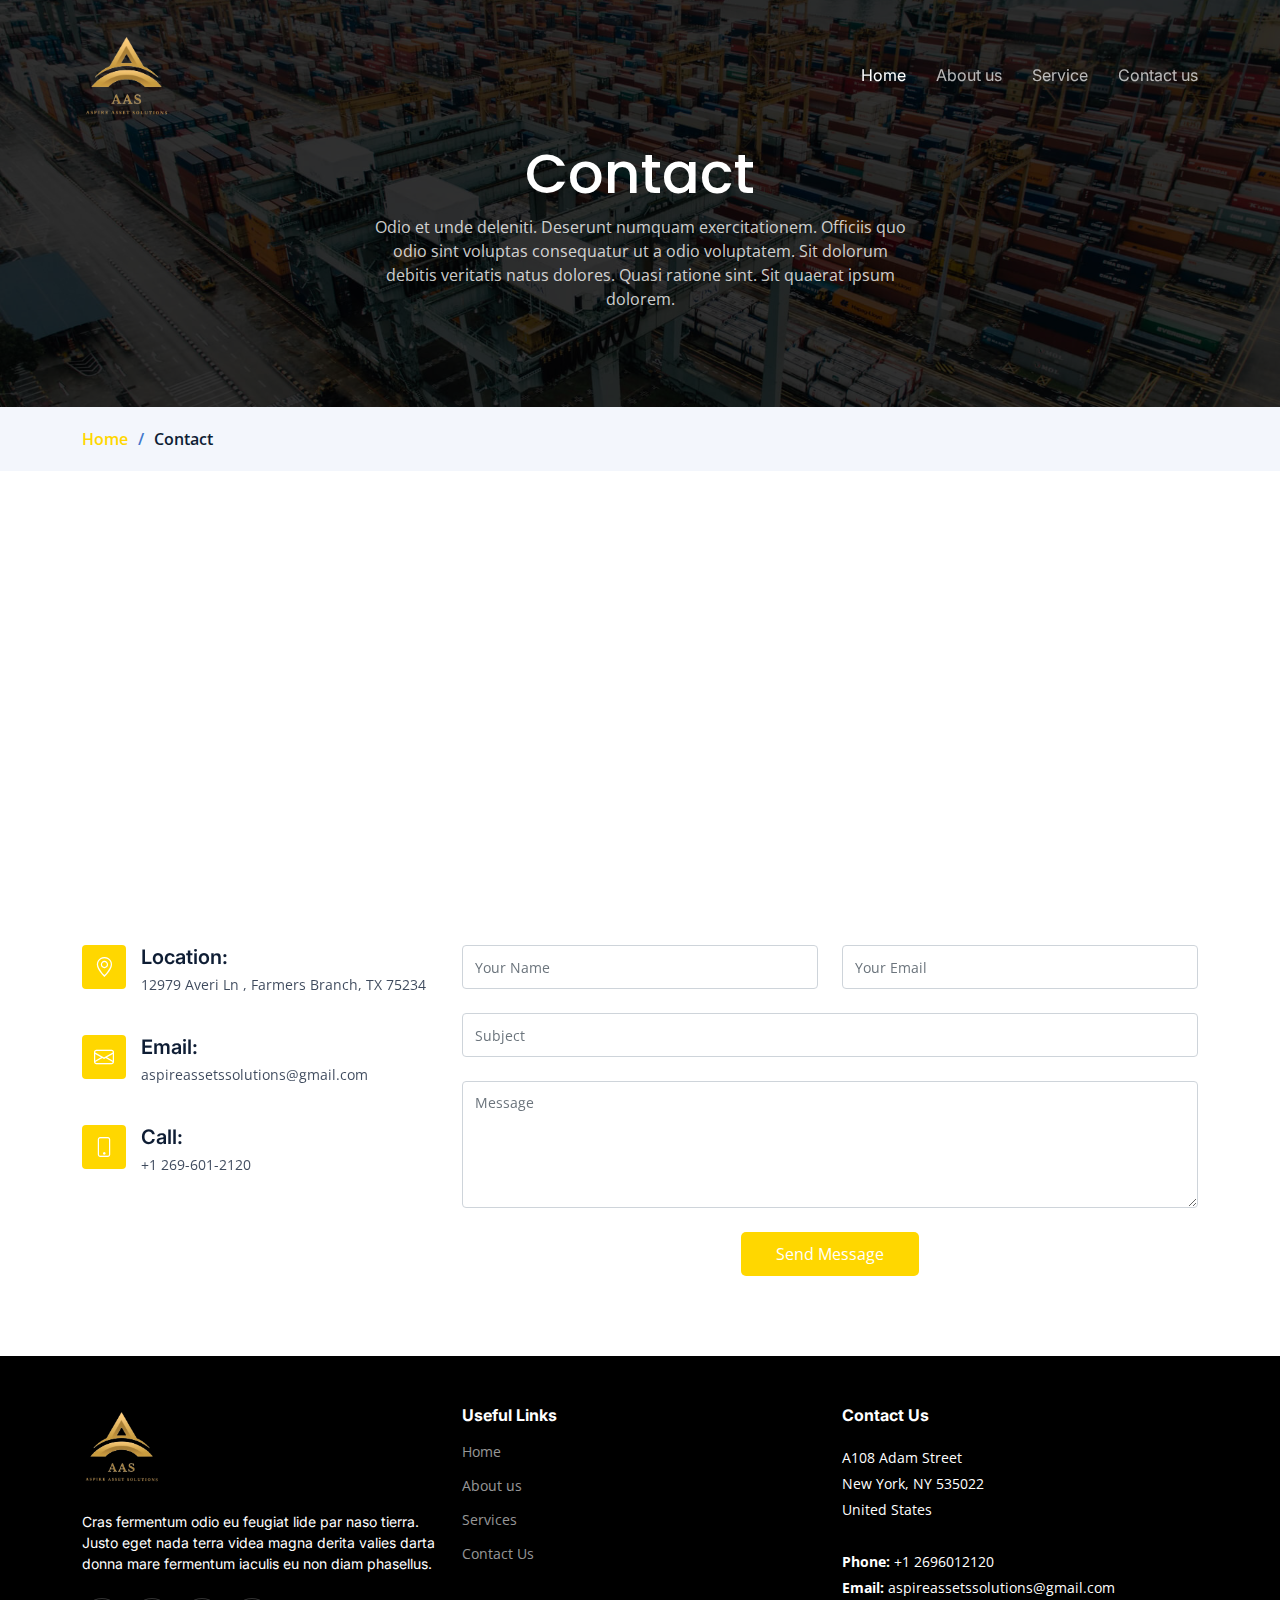
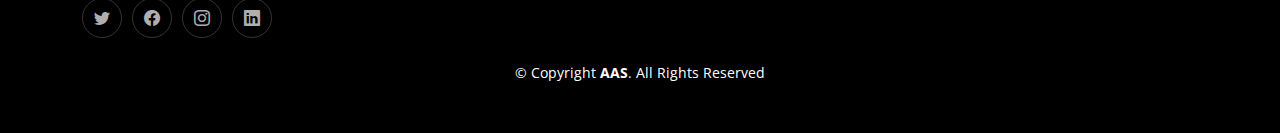
<file: contact.html>
<!DOCTYPE html>
<html lang="en">

<head>
  <meta charset="utf-8">
  <meta content="width=device-width, initial-scale=1.0" name="viewport">

  <title>Contact Us</title>
  <meta content="" name="description">
  <meta content="" name="keywords">

  <!-- Favicons -->
  <link href="assets/img/apple-touch-icon.png" rel="apple-touch-icon">

  <!-- Google Fonts -->
  <link rel="preconnect" href="https://fonts.googleapis.com">
  <link rel="preconnect" href="https://fonts.gstatic.com" crossorigin>
  <link href="https://fonts.googleapis.com/css2?family=Open+Sans:ital,wght@0,300;0,400;0,500;0,600;0,700;1,300;1,400;1,600;1,700&family=Poppins:ital,wght@0,300;0,400;0,500;0,600;0,700;1,300;1,400;1,500;1,600;1,700&family=Inter:ital,wght@0,300;0,400;0,500;0,600;0,700;1,300;1,400;1,500;1,600;1,700&display=swap" rel="stylesheet">

  <!-- Vendor CSS Files -->
  <link href="assets/vendor/bootstrap/css/bootstrap.min.css" rel="stylesheet">
  <link href="assets/vendor/bootstrap-icons/bootstrap-icons.css" rel="stylesheet">
  <link href="assets/vendor/fontawesome-free/css/all.min.css" rel="stylesheet">
  <link href="assets/vendor/glightbox/css/glightbox.min.css" rel="stylesheet">
  <link href="assets/vendor/swiper/swiper-bundle.min.css" rel="stylesheet">
  <link href="assets/vendor/aos/aos.css" rel="stylesheet">

  <!-- Template Main CSS File -->
  <link href="assets/css/main.css" rel="stylesheet">

  <!-- =======================================================
  * Template Name: Logis
  * Updated: Mar 10 2023 with Bootstrap v5.2.3
  * Template URL: https://bootstrapmade.com/logis-bootstrap-logistics-website-template/
  * Author: BootstrapMade.com
  * License: https://bootstrapmade.com/license/
  ======================================================== -->
</head>

<body>

  <!-- ======= Header ======= -->
  <header id="header" class="header d-flex align-items-center fixed-top">
    <div class="container-fluid container-xl d-flex align-items-center justify-content-between">

      <a href="index.html" class="logo d-flex align-items-center">
        <!-- Uncomment the line below if you also wish to use an image logo -->
        <!-- <img src="assets/img/logo.png" alt=""> -->
        <img src="./assets/img/AAS-removebg-preview.png" alt="" height="130px">
      </a>

      <i class="mobile-nav-toggle mobile-nav-show bi bi-list"></i>
      <i class="mobile-nav-toggle mobile-nav-hide d-none bi bi-x"></i>
      <nav id="navbar" class="navbar">
        <ul>
          <li><a href="index.html" class="active">Home</a></li>
          <li><a href="about.html">About us</a></li>
          <li><a href="services.html">Service</a></li>
          <li><a href="contact.html">Contact us</a></li>
        </ul>
      </nav><!-- .navbar -->

    </div>
  </header><!-- End Header -->
  <!-- End Header -->

  <main id="main">

    <!-- ======= Breadcrumbs ======= -->
    <div class="breadcrumbs">
      <div class="page-header d-flex align-items-center" style="background-image: url('assets/img/page-header.jpg');">
        <div class="container position-relative">
          <div class="row d-flex justify-content-center">
            <div class="col-lg-6 text-center">
              <h2>Contact</h2>
              <p>Odio et unde deleniti. Deserunt numquam exercitationem. Officiis quo odio sint voluptas consequatur ut a odio voluptatem. Sit dolorum debitis veritatis natus dolores. Quasi ratione sint. Sit quaerat ipsum dolorem.</p>
            </div>
          </div>
        </div>
      </div>
      <nav>
        <div class="container">
          <ol>
            <li><a href="index.html">Home</a></li>
            <li>Contact</li>
          </ol>
        </div>
      </nav>
    </div><!-- End Breadcrumbs -->

    <!-- ======= Contact Section ======= -->
    <section id="contact" class="contact">
      <div class="container" data-aos="fade-up">

        <div>
          <iframe style="border:0; width: 100%; height: 340px;" src="https://www.google.com/maps/embed?/place/12979+Averi+Ln,+Farmers+Branch,+TX+75234,+USA/@32.9189063,-96.9205951,17z/data=!3m1!4b1!4m6!3m5!1s0x864c27da4839818f:0xc0b973f7368ea22f!8m2!3d32.9189018!4d-96.9180202!16s%2Fg%2F11q4087r5b" frameborder="0" allowfullscreen></iframe>
        </div><!-- End Google Maps -->

        <div class="row gy-4 mt-4">

          <div class="col-lg-4">

            <div class="info-item d-flex">
              <i class="bi bi-geo-alt flex-shrink-0"></i>
              <div>
                <h4>Location:</h4>
                <p>12979 Averi Ln , Farmers Branch, TX 75234</p>
              </div>
            </div><!-- End Info Item -->

            <div class="info-item d-flex">
              <i class="bi bi-envelope flex-shrink-0"></i>
              <div>
                <h4>Email:</h4>
                <p>aspireassetssolutions@gmail.com</p>
              </div>
            </div><!-- End Info Item -->

            <div class="info-item d-flex">
              <i class="bi bi-phone flex-shrink-0"></i>
              <div>
                <h4>Call:</h4>
                <p>+1 269-601-2120</p>
              </div>
            </div><!-- End Info Item -->

          </div>

          <div class="col-lg-8">
            <form action="forms/contact.php" method="post" role="form" class="php-email-form">
              <div class="row">
                <div class="col-md-6 form-group">
                  <input type="text" name="name" class="form-control" id="name" placeholder="Your Name" required>
                </div>
                <div class="col-md-6 form-group mt-3 mt-md-0">
                  <input type="email" class="form-control" name="email" id="email" placeholder="Your Email" required>
                </div>
              </div>
              <div class="form-group mt-3">
                <input type="text" class="form-control" name="subject" id="subject" placeholder="Subject" required>
              </div>
              <div class="form-group mt-3">
                <textarea class="form-control" name="message" rows="5" placeholder="Message" required></textarea>
              </div>
              <div class="my-3">
                <div class="loading">Loading</div>
                <div class="error-message"></div>
                <div class="sent-message">Your message has been sent. Thank you!</div>
              </div>
              <div class="text-center"><button type="submit">Send Message</button></div>
            </form>
          </div><!-- End Contact Form -->

        </div>

      </div>
    </section><!-- End Contact Section -->

  </main><!-- End #main -->

  <!-- ======= Footer ======= -->
  <footer id="footer" class="footer">

    <div class="container">
      <div class="row gy-4">
        <div class="col-lg-4 col-md-12 footer-info">
          <a href="index.html" class="logo d-flex align-items-center">
            <img src="./assets/img/AAS-removebg-preview.png" alt="" height="110px">
          </a>
          <p>Cras fermentum odio eu feugiat lide par naso tierra. Justo eget nada terra videa magna derita valies darta donna mare fermentum iaculis eu non diam phasellus.</p>
          <div class="social-links d-flex mt-4">
            <a href="#" class="twitter"><i class="bi bi-twitter"></i></a>
            <a href="#" class="facebook"><i class="bi bi-facebook"></i></a>
            <a href="#" class="instagram"><i class="bi bi-instagram"></i></a>
            <a href="#" class="linkedin"><i class="bi bi-linkedin"></i></a>
          </div>
        </div>
        <div class="col-lg-4 col-md-12 footer-links">
          <h4>Useful Links</h4>
          <ul>
            <li><a href="#">Home</a></li>
            <li><a href="#">About us</a></li>
            <li><a href="#">Services</a></li>
            <li><a href="#">Contact Us</a></li>
          </ul>
        </div>

        <div class="col-lg-4 col-md-12 footer-contact text-center text-md-start">
          <h4>Contact Us</h4>
          <p>
            A108 Adam Street <br>
            New York, NY 535022<br>
            United States <br><br>
            <strong>Phone:</strong> +1 2696012120<br>
            <strong>Email:</strong> aspireassetssolutions@gmail.com<br>
          </p>

        </div>

      </div>
    </div>

    <div class="container mt-4">
      <div class="copyright">
        &copy; Copyright <strong><span>AAS</span></strong>. All Rights Reserved
      </div>
    </div>

  </footer>
  <!-- End Footer -->
  <!-- End Footer -->

  <a href="#" class="scroll-top d-flex align-items-center justify-content-center"><i class="bi bi-arrow-up-short"></i></a>

  <div id="preloader"></div>

  <!-- Vendor JS Files -->
  <script src="assets/vendor/bootstrap/js/bootstrap.bundle.min.js"></script>
  <script src="assets/vendor/purecounter/purecounter_vanilla.js"></script>
  <script src="assets/vendor/glightbox/js/glightbox.min.js"></script>
  <script src="assets/vendor/swiper/swiper-bundle.min.js"></script>
  <script src="assets/vendor/aos/aos.js"></script>
  <script src="assets/vendor/php-email-form/validate.js"></script>

  <!-- Template Main JS File -->
  <script src="assets/js/main.js"></script>

</body>

</html>
</file>
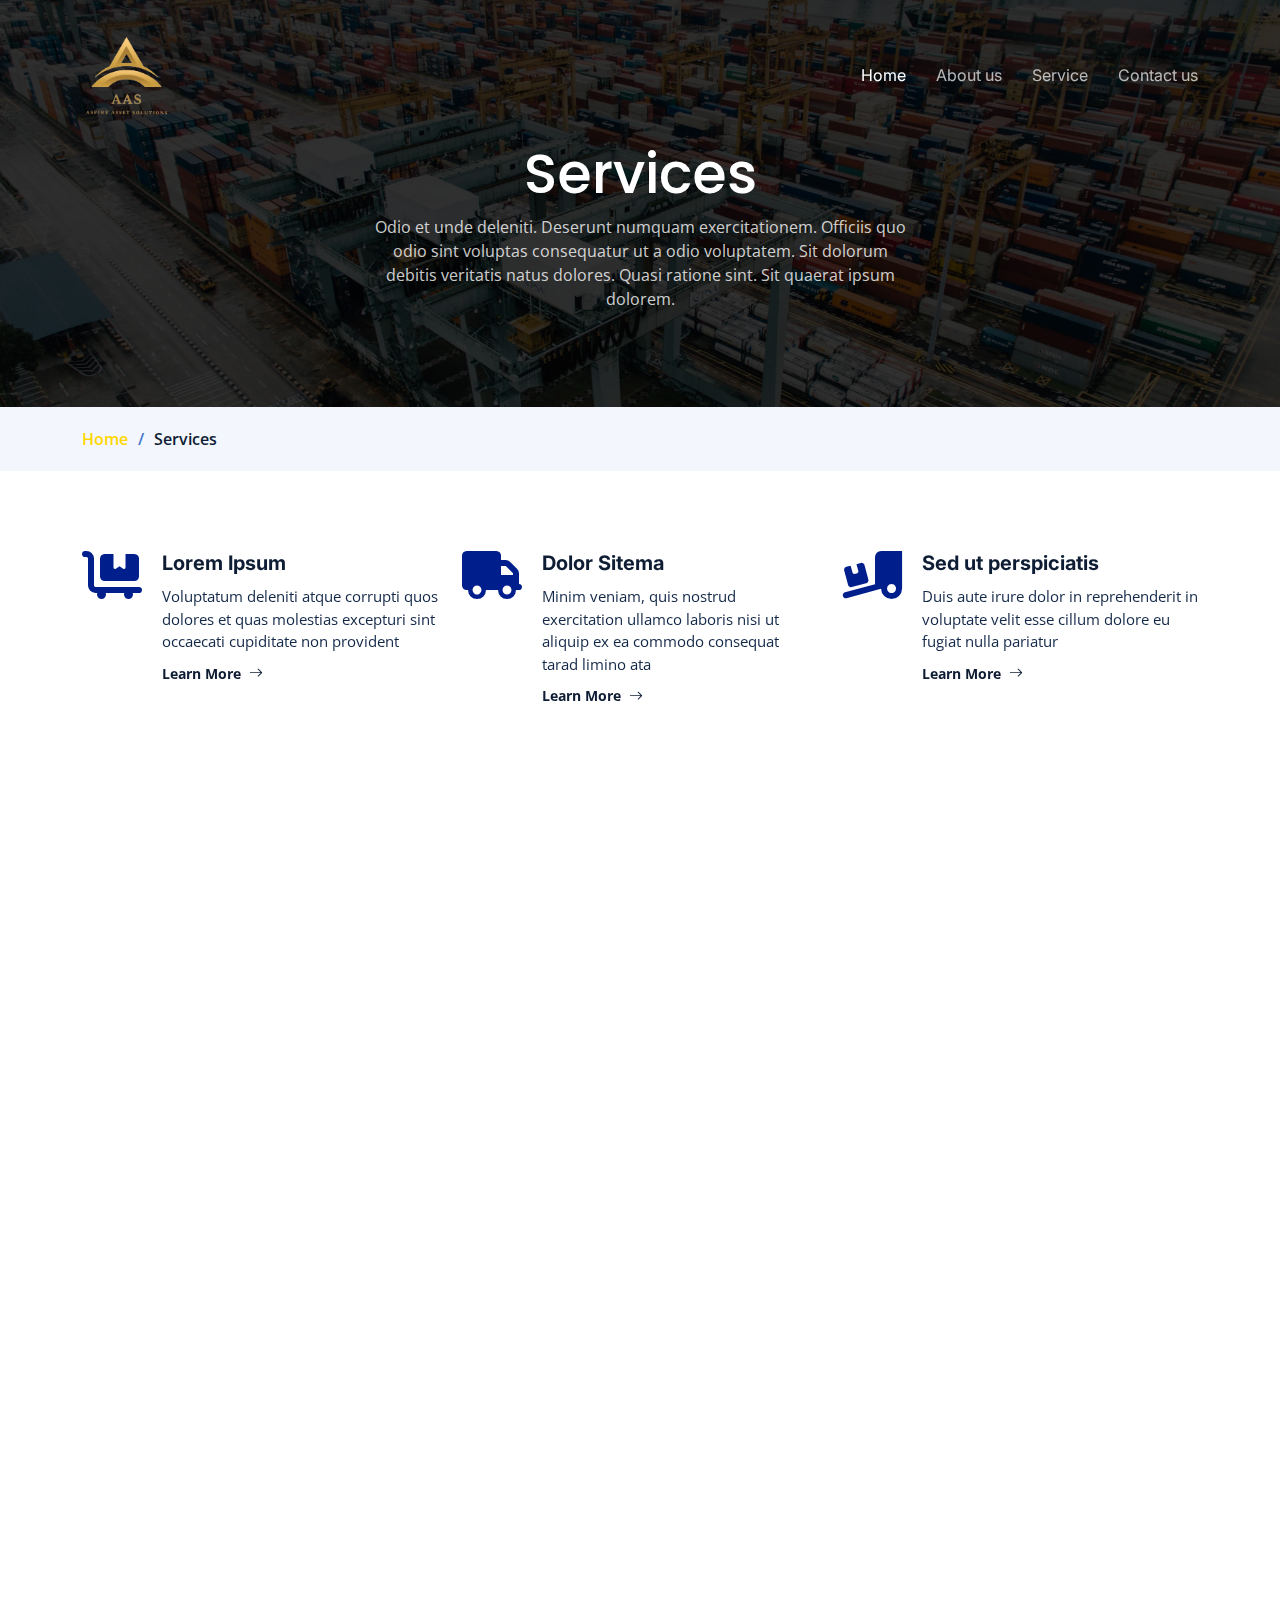
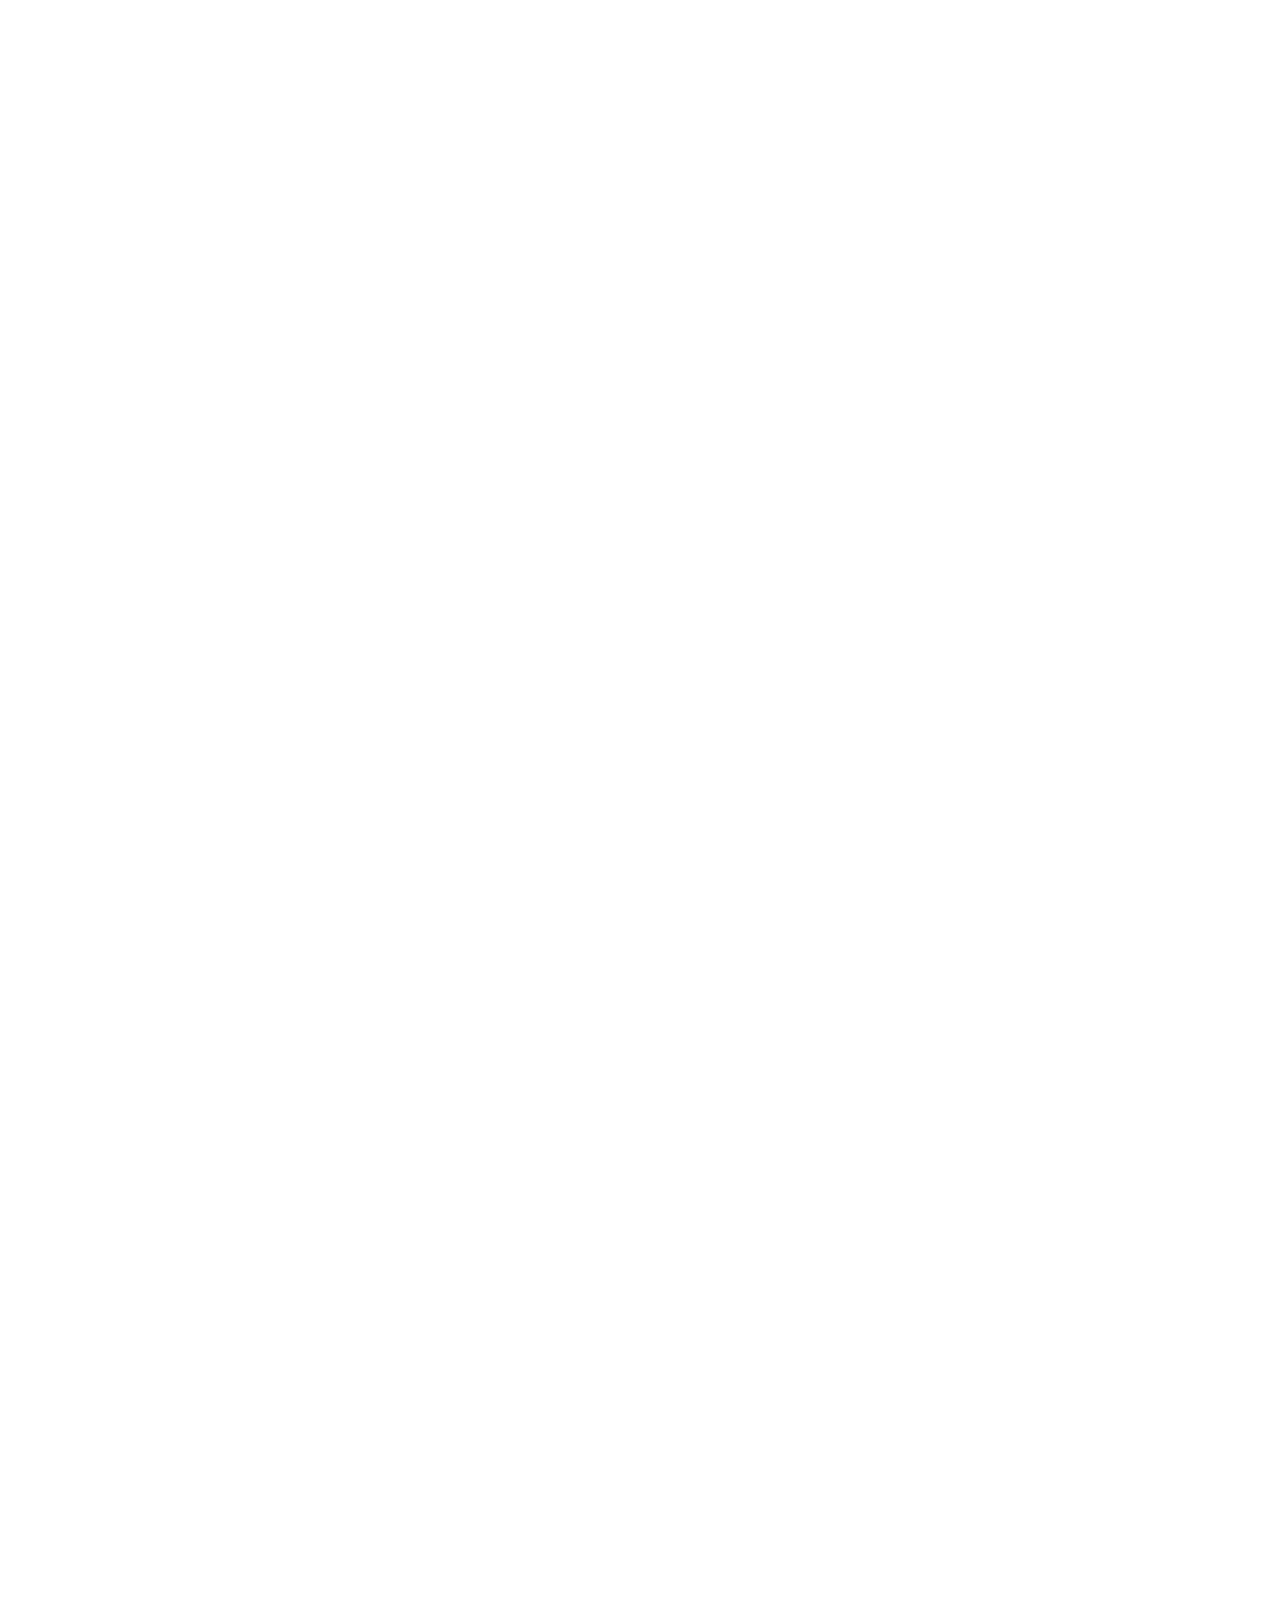
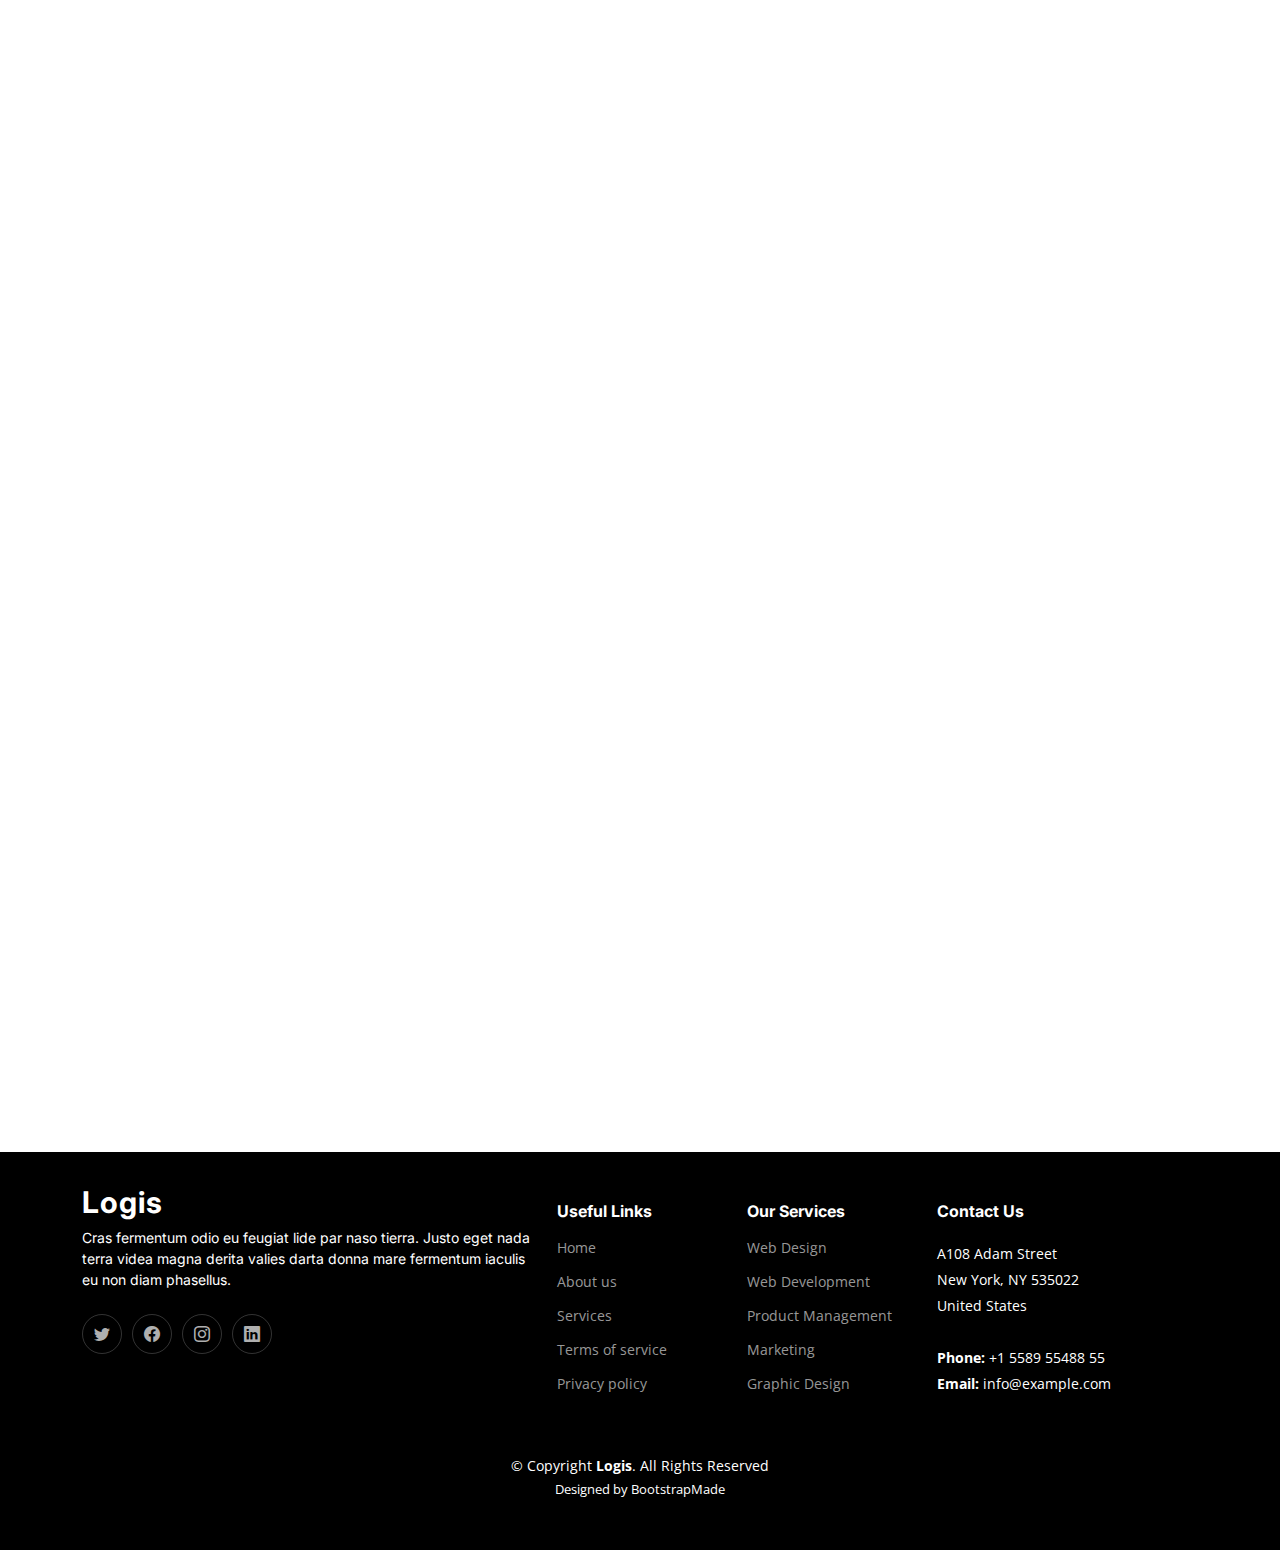
<file: services.html>
<!DOCTYPE html>
<html lang="en">

<head>
  <meta charset="utf-8">
  <meta content="width=device-width, initial-scale=1.0" name="viewport">

  <title>Reviews</title>
  <meta content="" name="description">
  <meta content="" name="keywords">

  <!-- Favicons -->
  <link href="assets/img/apple-touch-icon.png" rel="apple-touch-icon">

  <!-- Google Fonts -->
  <link rel="preconnect" href="https://fonts.googleapis.com">
  <link rel="preconnect" href="https://fonts.gstatic.com" crossorigin>
  <link href="https://fonts.googleapis.com/css2?family=Open+Sans:ital,wght@0,300;0,400;0,500;0,600;0,700;1,300;1,400;1,600;1,700&family=Poppins:ital,wght@0,300;0,400;0,500;0,600;0,700;1,300;1,400;1,500;1,600;1,700&family=Inter:ital,wght@0,300;0,400;0,500;0,600;0,700;1,300;1,400;1,500;1,600;1,700&display=swap" rel="stylesheet">

  <!-- Vendor CSS Files -->
  <link href="assets/vendor/bootstrap/css/bootstrap.min.css" rel="stylesheet">
  <link href="assets/vendor/bootstrap-icons/bootstrap-icons.css" rel="stylesheet">
  <link href="assets/vendor/fontawesome-free/css/all.min.css" rel="stylesheet">
  <link href="assets/vendor/glightbox/css/glightbox.min.css" rel="stylesheet">
  <link href="assets/vendor/swiper/swiper-bundle.min.css" rel="stylesheet">
  <link href="assets/vendor/aos/aos.css" rel="stylesheet">

  <!-- Template Main CSS File -->
  <link href="assets/css/main.css" rel="stylesheet">

  <!-- =======================================================
  * Template Name: Logis
  * Updated: Mar 10 2023 with Bootstrap v5.2.3
  * Template URL: https://bootstrapmade.com/logis-bootstrap-logistics-website-template/
  * Author: BootstrapMade.com
  * License: https://bootstrapmade.com/license/
  ======================================================== -->
</head>

<body>

  <!-- ======= Header ======= -->
  <header id="header" class="header d-flex align-items-center fixed-top">
    <div class="container-fluid container-xl d-flex align-items-center justify-content-between">

      <a href="index.html" class="logo d-flex align-items-center">
        <!-- Uncomment the line below if you also wish to use an image logo -->
        <!-- <img src="assets/img/logo.png" alt=""> -->
        <img src="./assets/img/AAS-removebg-preview.png" alt="" height="130px">
      </a>

      <i class="mobile-nav-toggle mobile-nav-show bi bi-list"></i>
      <i class="mobile-nav-toggle mobile-nav-hide d-none bi bi-x"></i>
      <nav id="navbar" class="navbar">
        <ul>
          <li><a href="index.html" class="active">Home</a></li>
          <li><a href="about.html">About us</a></li>
          <li><a href="services.html">Service</a></li>
          <li><a href="contact.html">Contact us</a></li>
        </ul>
      </nav><!-- .navbar -->

    </div>
  </header><!-- End Header -->
  <!-- End Header -->

  <main id="main">

    <!-- ======= Breadcrumbs ======= -->
    <div class="breadcrumbs">
      <div class="page-header d-flex align-items-center" style="background-image: url('assets/img/page-header.jpg');">
        <div class="container position-relative">
          <div class="row d-flex justify-content-center">
            <div class="col-lg-6 text-center">
              <h2>Services</h2>
              <p>Odio et unde deleniti. Deserunt numquam exercitationem. Officiis quo odio sint voluptas consequatur ut a odio voluptatem. Sit dolorum debitis veritatis natus dolores. Quasi ratione sint. Sit quaerat ipsum dolorem.</p>
            </div>
          </div>
        </div>
      </div>
      <nav>
        <div class="container">
          <ol>
            <li><a href="index.html">Home</a></li>
            <li>Services</li>
          </ol>
        </div>
      </nav>
    </div><!-- End Breadcrumbs -->

    <!-- ======= Featured Services Section ======= -->
    <section id="featured-services" class="featured-services">
      <div class="container">

        <div class="row gy-4">

          <div class="col-lg-4 col-md-6 service-item d-flex" data-aos="fade-up">
            <div class="icon flex-shrink-0"><i class="fa-solid fa-cart-flatbed"></i></div>
            <div>
              <h4 class="title">Lorem Ipsum</h4>
              <p class="description">Voluptatum deleniti atque corrupti quos dolores et quas molestias excepturi sint occaecati cupiditate non provident</p>
              <a href="service-details.html" class="readmore stretched-link"><span>Learn More</span><i class="bi bi-arrow-right"></i></a>
            </div>
          </div>
          <!-- End Service Item -->

          <div class="col-lg-4 col-md-6 service-item d-flex" data-aos="fade-up" data-aos-delay="100">
            <div class="icon flex-shrink-0"><i class="fa-solid fa-truck"></i></div>
            <div>
              <h4 class="title">Dolor Sitema</h4>
              <p class="description">Minim veniam, quis nostrud exercitation ullamco laboris nisi ut aliquip ex ea commodo consequat tarad limino ata</p>
              <a href="service-details.html" class="readmore stretched-link"><span>Learn More</span><i class="bi bi-arrow-right"></i></a>
            </div>
          </div><!-- End Service Item -->

          <div class="col-lg-4 col-md-6 service-item d-flex" data-aos="fade-up" data-aos-delay="200">
            <div class="icon flex-shrink-0"><i class="fa-solid fa-truck-ramp-box"></i></div>
            <div>
              <h4 class="title">Sed ut perspiciatis</h4>
              <p class="description">Duis aute irure dolor in reprehenderit in voluptate velit esse cillum dolore eu fugiat nulla pariatur</p>
              <a href="service-details.html" class="readmore stretched-link"><span>Learn More</span><i class="bi bi-arrow-right"></i></a>
            </div>
          </div><!-- End Service Item -->

        </div>

      </div>
    </section><!-- End Featured Services Section -->

    <!-- ======= Services Section ======= -->
    <section id="service" class="services pt-0">
      <div class="container" data-aos="fade-up">

        <div class="section-header">
          <span>Our Services</span>
          <h2>Our Services</h2>

        </div>

        <div class="row gy-4">

          <div class="col-lg-4 col-md-6" data-aos="fade-up" data-aos-delay="100">
            <div class="card">
              <div class="card-img">
                <img src="assets/img/storage-service.jpg" alt="" class="img-fluid">
              </div>
              <h3><a href="service-details.html" class="stretched-link">Fixed-Rate Mortgage</a></h3>
              <p>Cumque eos in qui numquam. Aut aspernatur perferendis sed atque quia voluptas quisquam repellendus temporibus itaqueofficiis odit</p>
            </div>
          </div><!-- End Card Item -->

          <div class="col-lg-4 col-md-6" data-aos="fade-up" data-aos-delay="200">
            <div class="card">
              <div class="card-img">
                <img src="assets/img/logistics-service.jpg" alt="" class="img-fluid">
              </div>
              <h3><a href="service-details.html" class="stretched-link">Adjustable-Rates Mortgage (ARM)</a></h3>
              <p>Asperiores provident dolor accusamus pariatur dolore nam id audantium ut et iure incidunt molestiae dolor ipsam ducimus occaecati nisi</p>
            </div>
          </div><!-- End Card Item -->

          <div class="col-lg-4 col-md-6" data-aos="fade-up" data-aos-delay="300">
            <div class="card">
              <div class="card-img">
                <img src="assets/img/cargo-service.jpg" alt="" class="img-fluid">
              </div>
              <h3><a href="service-details.html" class="stretched-link">Conforming Loans</a></h3>
              <p>Dicta quam similique quia architecto eos nisi aut ratione aut ipsum reiciendis sit doloremque oluptatem aut et molestiae ut et nihil</p>
            </div>
          </div><!-- End Card Item -->

          <div class="col-lg-4 col-md-6" data-aos="fade-up" data-aos-delay="400">
            <div class="card">
              <div class="card-img">
                <img src="assets/img/trucking-service.jpg" alt="" class="img-fluid">
              </div>
              <h3><a href="service-details.html" class="stretched-link">Jumbo & Super Jumbo Loans</a></h3>
              <p>Dicta quam similique quia architecto eos nisi aut ratione aut ipsum reiciendis sit doloremque oluptatem aut et molestiae ut et nihil</p>
            </div>
          </div><!-- End Card Item -->

          <div class="col-lg-4 col-md-6" data-aos="fade-up" data-aos-delay="500">
            <div class="card">
              <div class="card-img">
                <img src="assets/img/packaging-service.jpg" alt="" class="img-fluid">
              </div>
              <h3><a href="service-details.html" class="stretched-link">FHA, VA & USDA Loans</a></h3>
              <p>Illo consequuntur quisquam delectus praesentium modi dignissimos facere vel cum onsequuntur maiores beatae consequatur magni voluptates</p>
            </div>
          </div><!-- End Card Item -->

          <div class="col-lg-4 col-md-6" data-aos="fade-up" data-aos-delay="600">
            <div class="card">
              <div class="card-img">
                <img src="assets/img/warehousing-service.jpg" alt="" class="img-fluid">
              </div>
              <h3><a href="service-details.html" class="stretched-link">Terms from 5 to 30 Years</a></h3>
              <p>Quas assumenda non occaecati molestiae. In aut earum sed natus eatae in vero. Ab modi quisquam aut nostrum unde et qui est non quo nulla</p>
            </div>
          </div><!-- End Card Item -->

        </div>

      </div>
    </section>
    <!-- End Services Section -->

    <!-- ======= Features Section ======= -->
    <section id="features" class="features">
      <div class="container">

        <div class="row gy-4 align-items-center features-item" data-aos="fade-up">

          <div class="col-md-5">
            <img src="assets/img/features-1.jpg" class="img-fluid" alt="">
          </div>
          <div class="col-md-7">
            <h3>Voluptatem dignissimos provident quasi corporis voluptates sit assumenda.</h3>
            <p class="fst-italic">
              Lorem ipsum dolor sit amet, consectetur adipiscing elit, sed do eiusmod tempor incididunt ut labore et dolore
              magna aliqua.
            </p>
            <ul>
              <li><i class="bi bi-check"></i> Ullamco laboris nisi ut aliquip ex ea commodo consequat.</li>
              <li><i class="bi bi-check"></i> Duis aute irure dolor in reprehenderit in voluptate velit.</li>
              <li><i class="bi bi-check"></i> Ullam est qui quos consequatur eos accusamus.</li>
            </ul>
          </div>
        </div><!-- Features Item -->

        <div class="row gy-4 align-items-center features-item" data-aos="fade-up">
          <div class="col-md-5 order-1 order-md-2">
            <img src="assets/img/features-2.jpg" class="img-fluid" alt="">
          </div>
          <div class="col-md-7 order-2 order-md-1">
            <h3>Corporis temporibus maiores provident</h3>
            <p class="fst-italic">
              Lorem ipsum dolor sit amet, consectetur adipiscing elit, sed do eiusmod tempor incididunt ut labore et dolore
              magna aliqua.
            </p>
            <p>
              Ullamco laboris nisi ut aliquip ex ea commodo consequat. Duis aute irure dolor in reprehenderit in voluptate
              velit esse cillum dolore eu fugiat nulla pariatur. Excepteur sint occaecat cupidatat non proident, sunt in
              culpa qui officia deserunt mollit anim id est laborum
            </p>
          </div>
        </div><!-- Features Item -->

        <div class="row gy-4 align-items-center features-item" data-aos="fade-up">
          <div class="col-md-5">
            <img src="assets/img/features-3.jpg" class="img-fluid" alt="">
          </div>
          <div class="col-md-7">
            <h3>Sunt consequatur ad ut est nulla consectetur reiciendis animi voluptas</h3>
            <p>Cupiditate placeat cupiditate placeat est ipsam culpa. Delectus quia minima quod. Sunt saepe odit aut quia voluptatem hic voluptas dolor doloremque.</p>
            <ul>
              <li><i class="bi bi-check"></i> Ullamco laboris nisi ut aliquip ex ea commodo consequat.</li>
              <li><i class="bi bi-check"></i> Duis aute irure dolor in reprehenderit in voluptate velit.</li>
              <li><i class="bi bi-check"></i> Facilis ut et voluptatem aperiam. Autem soluta ad fugiat.</li>
            </ul>
          </div>
        </div><!-- Features Item -->

        <div class="row gy-4 align-items-center features-item" data-aos="fade-up">
          <div class="col-md-5 order-1 order-md-2">
            <img src="assets/img/features-4.jpg" class="img-fluid" alt="">
          </div>
          <div class="col-md-7 order-2 order-md-1">
            <h3>Quas et necessitatibus eaque impedit ipsum animi consequatur incidunt in</h3>
            <p class="fst-italic">
              Lorem ipsum dolor sit amet, consectetur adipiscing elit, sed do eiusmod tempor incididunt ut labore et dolore
              magna aliqua.
            </p>
            <p>
              Ullamco laboris nisi ut aliquip ex ea commodo consequat. Duis aute irure dolor in reprehenderit in voluptate
              velit esse cillum dolore eu fugiat nulla pariatur. Excepteur sint occaecat cupidatat non proident, sunt in
              culpa qui officia deserunt mollit anim id est laborum
            </p>
          </div>
        </div><!-- Features Item -->

      </div>
    </section><!-- End Features Section -->


    <!-- ======= Frequently Asked Questions Section ======= -->
    <section id="faq" class="faq">
      <div class="container" data-aos="fade-up">

        <div class="section-header">
          <span>Frequently Asked Questions</span>
          <h2>Frequently Asked Questions</h2>

        </div>

        <div class="row justify-content-center" data-aos="fade-up" data-aos-delay="200">
          <div class="col-lg-10">

            <div class="accordion accordion-flush" id="faqlist">

              <div class="accordion-item">
                <h3 class="accordion-header">
                  <button class="accordion-button collapsed" type="button" data-bs-toggle="collapse" data-bs-target="#faq-content-1">
                    <i class="bi bi-question-circle question-icon"></i>
                    Non consectetur a erat nam at lectus urna duis?
                  </button>
                </h3>
                <div id="faq-content-1" class="accordion-collapse collapse" data-bs-parent="#faqlist">
                  <div class="accordion-body">
                    Feugiat pretium nibh ipsum consequat. Tempus iaculis urna id volutpat lacus laoreet non curabitur gravida. Venenatis lectus magna fringilla urna porttitor rhoncus dolor purus non.
                  </div>
                </div>
              </div><!-- # Faq item-->

              <div class="accordion-item">
                <h3 class="accordion-header">
                  <button class="accordion-button collapsed" type="button" data-bs-toggle="collapse" data-bs-target="#faq-content-2">
                    <i class="bi bi-question-circle question-icon"></i>
                    Feugiat scelerisque varius morbi enim nunc faucibus a pellentesque?
                  </button>
                </h3>
                <div id="faq-content-2" class="accordion-collapse collapse" data-bs-parent="#faqlist">
                  <div class="accordion-body">
                    Dolor sit amet consectetur adipiscing elit pellentesque habitant morbi. Id interdum velit laoreet id donec ultrices. Fringilla phasellus faucibus scelerisque eleifend donec pretium. Est pellentesque elit ullamcorper dignissim. Mauris ultrices eros in cursus turpis massa tincidunt dui.
                  </div>
                </div>
              </div><!-- # Faq item-->

              <div class="accordion-item">
                <h3 class="accordion-header">
                  <button class="accordion-button collapsed" type="button" data-bs-toggle="collapse" data-bs-target="#faq-content-3">
                    <i class="bi bi-question-circle question-icon"></i>
                    Dolor sit amet consectetur adipiscing elit pellentesque habitant morbi?
                  </button>
                </h3>
                <div id="faq-content-3" class="accordion-collapse collapse" data-bs-parent="#faqlist">
                  <div class="accordion-body">
                    Eleifend mi in nulla posuere sollicitudin aliquam ultrices sagittis orci. Faucibus pulvinar elementum integer enim. Sem nulla pharetra diam sit amet nisl suscipit. Rutrum tellus pellentesque eu tincidunt. Lectus urna duis convallis convallis tellus. Urna molestie at elementum eu facilisis sed odio morbi quis
                  </div>
                </div>
              </div><!-- # Faq item-->

              <div class="accordion-item">
                <h3 class="accordion-header">
                  <button class="accordion-button collapsed" type="button" data-bs-toggle="collapse" data-bs-target="#faq-content-4">
                    <i class="bi bi-question-circle question-icon"></i>
                    Ac odio tempor orci dapibus. Aliquam eleifend mi in nulla?
                  </button>
                </h3>
                <div id="faq-content-4" class="accordion-collapse collapse" data-bs-parent="#faqlist">
                  <div class="accordion-body">
                    <i class="bi bi-question-circle question-icon"></i>
                    Dolor sit amet consectetur adipiscing elit pellentesque habitant morbi. Id interdum velit laoreet id donec ultrices. Fringilla phasellus faucibus scelerisque eleifend donec pretium. Est pellentesque elit ullamcorper dignissim. Mauris ultrices eros in cursus turpis massa tincidunt dui.
                  </div>
                </div>
              </div><!-- # Faq item-->

              <div class="accordion-item">
                <h3 class="accordion-header">
                  <button class="accordion-button collapsed" type="button" data-bs-toggle="collapse" data-bs-target="#faq-content-5">
                    <i class="bi bi-question-circle question-icon"></i>
                    Tempus quam pellentesque nec nam aliquam sem et tortor consequat?
                  </button>
                </h3>
                <div id="faq-content-5" class="accordion-collapse collapse" data-bs-parent="#faqlist">
                  <div class="accordion-body">
                    Molestie a iaculis at erat pellentesque adipiscing commodo. Dignissim suspendisse in est ante in. Nunc vel risus commodo viverra maecenas accumsan. Sit amet nisl suscipit adipiscing bibendum est. Purus gravida quis blandit turpis cursus in
                  </div>
                </div>
              </div><!-- # Faq item-->

            </div>

          </div>
        </div>

      </div>
    </section><!-- End Frequently Asked Questions Section -->

  </main><!-- End #main -->

  <!-- ======= Footer ======= -->
  <footer id="footer" class="footer">

    <div class="container">
      <div class="row gy-4">
        <div class="col-lg-5 col-md-12 footer-info">
          <a href="index.html" class="logo d-flex align-items-center">
            <span>Logis</span>
          </a>
          <p>Cras fermentum odio eu feugiat lide par naso tierra. Justo eget nada terra videa magna derita valies darta donna mare fermentum iaculis eu non diam phasellus.</p>
          <div class="social-links d-flex mt-4">
            <a href="#" class="twitter"><i class="bi bi-twitter"></i></a>
            <a href="#" class="facebook"><i class="bi bi-facebook"></i></a>
            <a href="#" class="instagram"><i class="bi bi-instagram"></i></a>
            <a href="#" class="linkedin"><i class="bi bi-linkedin"></i></a>
          </div>
        </div>

        <div class="col-lg-2 col-6 footer-links">
          <h4>Useful Links</h4>
          <ul>
            <li><a href="#">Home</a></li>
            <li><a href="#">About us</a></li>
            <li><a href="#">Services</a></li>
            <li><a href="#">Terms of service</a></li>
            <li><a href="#">Privacy policy</a></li>
          </ul>
        </div>

        <div class="col-lg-2 col-6 footer-links">
          <h4>Our Services</h4>
          <ul>
            <li><a href="#">Web Design</a></li>
            <li><a href="#">Web Development</a></li>
            <li><a href="#">Product Management</a></li>
            <li><a href="#">Marketing</a></li>
            <li><a href="#">Graphic Design</a></li>
          </ul>
        </div>

        <div class="col-lg-3 col-md-12 footer-contact text-center text-md-start">
          <h4>Contact Us</h4>
          <p>
            A108 Adam Street <br>
            New York, NY 535022<br>
            United States <br><br>
            <strong>Phone:</strong> +1 5589 55488 55<br>
            <strong>Email:</strong> info@example.com<br>
          </p>

        </div>

      </div>
    </div>

    <div class="container mt-4">
      <div class="copyright">
        &copy; Copyright <strong><span>Logis</span></strong>. All Rights Reserved
      </div>
      <div class="credits">
        <!-- All the links in the footer should remain intact. -->
        <!-- You can delete the links only if you purchased the pro version. -->
        <!-- Licensing information: https://bootstrapmade.com/license/ -->
        <!-- Purchase the pro version with working PHP/AJAX contact form: https://bootstrapmade.com/logis-bootstrap-logistics-website-template/ -->
        Designed by <a href="https://bootstrapmade.com/">BootstrapMade</a>
      </div>
    </div>

  </footer><!-- End Footer -->
  <!-- End Footer -->

  <a href="#" class="scroll-top d-flex align-items-center justify-content-center"><i class="bi bi-arrow-up-short"></i></a>

  <div id="preloader"></div>

  <!-- Vendor JS Files -->
  <script src="assets/vendor/bootstrap/js/bootstrap.bundle.min.js"></script>
  <script src="assets/vendor/purecounter/purecounter_vanilla.js"></script>
  <script src="assets/vendor/glightbox/js/glightbox.min.js"></script>
  <script src="assets/vendor/swiper/swiper-bundle.min.js"></script>
  <script src="assets/vendor/aos/aos.js"></script>
  <script src="assets/vendor/php-email-form/validate.js"></script>

  <!-- Template Main JS File -->
  <script src="assets/js/main.js"></script>

</body>

</html>
</file>
<file: assets/css/main.css>
/**
* Template Name: Logis
* Updated: Mar 10 2023 with Bootstrap v5.2.3
* Template URL: https://bootstrapmade.com/logis-bootstrap-logistics-website-template/
* Author: BootstrapMade.com
* License: https://bootstrapmade.com/license/
*/

/*--------------------------------------------------------------
# Set main reusable colors and fonts using CSS variables
# Learn more about CSS variables at https://developer.mozilla.org/en-US/docs/Web/CSS/Using_CSS_custom_properties
--------------------------------------------------------------*/
/* Fonts */
:root {
  --font-default: "Open Sans", system-ui, -apple-system, "Segoe UI", Roboto, "Helvetica Neue", Arial, "Noto Sans", "Liberation Sans", sans-serif, "Apple Color Emoji", "Segoe UI Emoji", "Segoe UI Symbol", "Noto Color Emoji";
  --font-primary: "Inter", sans-serif;
  --font-secondary: "Poppins", sans-serif;
}

/* Colors */
:root {
  --color-default: #000;
  --color-primary: #ffd700;
  --color-secondary: #0e1d34;
}

/* Smooth scroll behavior */
:root {
  scroll-behavior: smooth;
}

/*--------------------------------------------------------------
# General
--------------------------------------------------------------*/
body {
  font-family: var(--font-default);
  color: var(--color-default);
}

a {
  color: var(--color-primary);
  text-decoration: none;
}

a:hover {
  color: #406aff;
  text-decoration: none;
}

h1,
h2,
h3,
h4,
h5,
h6 {
  font-family: var(--font-primary);
}

/*--------------------------------------------------------------
# Sections & Section Header
--------------------------------------------------------------*/
section {
  padding: 80px 0;
  overflow: hidden;
}

.section-header {
  text-align: center;
  padding: 30px 0;
  position: relative;
}

.section-header h2 {
  font-size: 32px;
  font-weight: 700;
  text-transform: uppercase;
  margin-bottom: 20px;
  padding-bottom: 0;
  color: #001973;
  position: relative;
  z-index: 2;
  margin-bottom: 20px;
  padding-bottom: 20px;
  position: relative;
}

.section-header h2:after {
  content: "";
  position: absolute;
  display: block;
  width: 50px;
  height: 3px;
  background: var(--color-primary);
  left: 0;
  right: 0;
  bottom: 0;
  margin: auto;
}

.section-header span {
  position: absolute;
  top: 46px;
  color: rgba(14, 29, 52, 0.06);
  left: 0;
  right: 0;
  z-index: 1;
  font-weight: 700;
  font-size: 56px;
  text-transform: uppercase;
  line-height: 0;
}

.section-header p {
  margin-bottom: 0;
  position: relative;
  z-index: 2;
}

@media (max-width: 640px) {
  .section-header h2 {
    font-size: 28px;
    margin-bottom: 15px;
  }

  .section-header span {
    font-size: 38px;
  }
}

/*--------------------------------------------------------------
# Breadcrumbs
--------------------------------------------------------------*/
.breadcrumbs .page-header {
  padding: 140px 0 80px 0;
  position: relative;
  background-size: cover;
  background-position: center;
  background-repeat: no-repeat;
}

.breadcrumbs .page-header:before {
  content: "";
  background-color: rgba(0,0,0, 0.8);
  position: absolute;
  inset: 0;
}

.breadcrumbs .page-header h2 {
  font-size: 56px;
  font-weight: 500;
  color: #fff;
  font-family: var(--font-secondary);
}

.breadcrumbs .page-header p {
  color: rgba(255, 255, 255, 0.8);
}

.breadcrumbs nav {
  background-color: #f3f6fc;
  padding: 20px 0;
}

.breadcrumbs nav ol {
  display: flex;
  flex-wrap: wrap;
  list-style: none;
  margin: 0;
  padding: 0;
  font-size: 16px;
  font-weight: 600;
  color: var(--color-secondary);
}

.breadcrumbs nav ol a {
  color: var(--color-primary);
  transition: 0.3s;
}

.breadcrumbs nav ol a:hover {
  text-decoration: underline;
}

.breadcrumbs nav ol li+li {
  padding-left: 10px;
}

.breadcrumbs nav ol li+li::before {
  display: inline-block;
  padding-right: 10px;
  color: #4278cc;
  content: "/";
}

/*--------------------------------------------------------------
# Scroll top button
--------------------------------------------------------------*/
.scroll-top {
  position: fixed;
  visibility: hidden;
  opacity: 0;
  right: 15px;
  bottom: 15px;
  z-index: 99999;
  background: var(--color-primary);
  width: 40px;
  height: 40px;
  border-radius: 4px;
  transition: all 0.4s;
}

.scroll-top i {
  font-size: 24px;
  color: #fff;
  line-height: 0;
}

.scroll-top:hover {
  background: rgba(13, 66, 255, 0.8);
  color: #fff;
}

.scroll-top.active {
  visibility: visible;
  opacity: 1;
}

/*--------------------------------------------------------------
# Preloader
--------------------------------------------------------------*/
#preloader {
  position: fixed;
  inset: 0;
  z-index: 9999;
  overflow: hidden;
  background: #fff;
  transition: all 0.6s ease-out;
  width: 100%;
  height: 100vh;
}

#preloader:before,
#preloader:after {
  content: "";
  position: absolute;
  border: 4px solid var(--color-primary);
  border-radius: 50%;
  animation: animate-preloader 2s cubic-bezier(0, 0.2, 0.8, 1) infinite;
}

#preloader:after {
  animation-delay: -0.5s;
}

@keyframes animate-preloader {
  0% {
    width: 10px;
    height: 10px;
    top: calc(50% - 5px);
    left: calc(50% - 5px);
    opacity: 1;
  }

  100% {
    width: 72px;
    height: 72px;
    top: calc(50% - 36px);
    left: calc(50% - 36px);
    opacity: 0;
  }
}

/*--------------------------------------------------------------
# Disable aos animation delay on mobile devices
--------------------------------------------------------------*/
@media screen and (max-width: 768px) {
  [data-aos-delay] {
    transition-delay: 0 !important;
  }
}

/*--------------------------------------------------------------
# Header
--------------------------------------------------------------*/
.header {
  transition: all 0.5s;
  z-index: 997;
  padding: 30px 0;
}

.header.sticked {
  background: rgba(0, 0, 0, 0.9);
  padding: 15px 0;
  box-shadow: 0px 2px 20px 	rgba(255,215,0.5);
}

.header .logo img {
  max-height: 90px;
  margin-right: 6px;
}

.header .logo h1 {
  font-size: 30px;
  margin: 0;
  font-weight: 700;
  color: #fff;
  font-family: var(--font-primary);
}

/*--------------------------------------------------------------
# Desktop Navigation
--------------------------------------------------------------*/
@media (min-width: 1280px) {
  .navbar {
    padding: 0;
  }

  .navbar ul {
    margin: 0;
    padding: 0;
    display: flex;
    list-style: none;
    align-items: center;
  }

  .navbar li {
    position: relative;
  }

  .navbar a,
  .navbar a:focus {
    display: flex;
    align-items: center;
    justify-content: space-between;
    padding: 10px 0 10px 30px;
    font-family: var(--font-primary);
    font-size: 16px;
    font-weight: 400;
    color: rgba(255, 255, 255, 0.7);
    white-space: nowrap;
    transition: 0.3s;
  }

  .navbar a i,
  .navbar a:focus i {
    font-size: 12px;
    line-height: 0;
    margin-left: 5px;
  }

  .navbar a:hover,
  .navbar .active,
  .navbar .active:focus,
  .navbar li:hover>a {
    color: #fff;
  }

  .navbar .get-a-quote,
  .navbar .get-a-quote:focus {
    background: var(--color-primary);
    padding: 8px 20px;
    margin-left: 30px;
    border-radius: 4px;
    color: #fff;
  }

  .navbar .get-a-quote:hover,
  .navbar .get-a-quote:focus:hover {
    color: #fff;
    background: #000000;
  }

  .navbar .dropdown ul {
    display: block;
    position: absolute;
    left: 14px;
    top: calc(100% + 30px);
    margin: 0;
    padding: 10px 0;
    z-index: 99;
    opacity: 0;
    visibility: hidden;
    background: #fff;
    box-shadow: 0px 0px 30px rgba(127, 137, 161, 0.25);
    transition: 0.3s;
    border-radius: 4px;
  }

  .navbar .dropdown ul li {
    min-width: 200px;
  }

  .navbar .dropdown ul a {
    padding: 10px 20px;
    font-size: 15px;
    text-transform: none;
    font-weight: 400;
    color: var(--color-secondary);
  }

  .navbar .dropdown ul a i {
    font-size: 12px;
  }

  .navbar .dropdown ul a:hover,
  .navbar .dropdown ul .active:hover,
  .navbar .dropdown ul li:hover>a {
    color: var(--color-primary);
  }

  .navbar .dropdown:hover>ul {
    opacity: 1;
    top: 100%;
    visibility: visible;
  }

  .navbar .dropdown .dropdown ul {
    top: 0;
    left: calc(100% - 30px);
    visibility: hidden;
  }

  .navbar .dropdown .dropdown:hover>ul {
    opacity: 1;
    top: 0;
    left: 100%;
    visibility: visible;
  }
}

@media (min-width: 1280px) and (max-width: 1366px) {
  .navbar .dropdown .dropdown ul {
    left: -90%;
  }

  .navbar .dropdown .dropdown:hover>ul {
    left: -100%;
  }
}

@media (min-width: 1280px) {

  .mobile-nav-show,
  .mobile-nav-hide {
    display: none;
  }
}

/*--------------------------------------------------------------
# Mobile Navigation
--------------------------------------------------------------*/
@media (max-width: 1279px) {
  .navbar {
    position: fixed;
    top: 0;
    right: -100%;
    width: 100%;
    max-width: 400px;
    bottom: 0;
    transition: 0.3s;
    z-index: 9997;
  }

  .navbar ul {
    position: absolute;
    inset: 0;
    padding: 50px 0 10px 0;
    margin: 0;
    background: rgba(14, 29, 52, 0.9);
    overflow-y: auto;
    transition: 0.3s;
    z-index: 9998;
  }

  .navbar a,
  .navbar a:focus {
    display: flex;
    align-items: center;
    justify-content: space-between;
    padding: 12px 20px;
    font-family: var(--font-primary);
    font-size: 16px;
    font-weight: 500;
    color: rgba(255, 255, 255, 0.7);
    white-space: nowrap;
    transition: 0.3s;
  }

  .navbar a i,
  .navbar a:focus i {
    font-size: 12px;
    line-height: 0;
    margin-left: 5px;
  }

  .navbar a:hover,
  .navbar .active,
  .navbar .active:focus,
  .navbar li:hover>a {
    color: #fff;
  }

  .navbar .get-a-quote,
  .navbar .get-a-quote:focus {
    background: var(--color-primary);
    padding: 8px 20px;
    border-radius: 4px;
    margin: 15px;
    color: #fff;
  }

  .navbar .get-a-quote:hover,
  .navbar .get-a-quote:focus:hover {
    color: #fff;
    background: rgba(13, 66, 255, 0.8);
  }

  .navbar .dropdown ul,
  .navbar .dropdown .dropdown ul {
    position: static;
    display: none;
    padding: 10px 0;
    margin: 10px 20px;
    transition: all 0.5s ease-in-out;
    border: 1px solid #19335c;
  }

  .navbar .dropdown>.dropdown-active,
  .navbar .dropdown .dropdown>.dropdown-active {
    display: block;
  }

  .mobile-nav-show {
    color: #fff;
    font-size: 28px;
    cursor: pointer;
    line-height: 0;
    transition: 0.5s;
    z-index: 9999;
    margin-right: 10px;
  }

  .mobile-nav-hide {
    color: #fff;
    font-size: 32px;
    cursor: pointer;
    line-height: 0;
    transition: 0.5s;
    position: fixed;
    right: 20px;
    top: 20px;
    z-index: 9999;
  }

  .mobile-nav-active {
    overflow: hidden;
  }

  .mobile-nav-active .navbar {
    right: 0;
  }

  .mobile-nav-active .navbar:before {
    content: "";
    position: fixed;
    inset: 0;
    background: rgba(14, 29, 52, 0.8);
    z-index: 9996;
  }
}

/*--------------------------------------------------------------
# Featured Services Section
--------------------------------------------------------------*/
.featured-services .service-item {
  position: relative;
  height: 100%;
  margin-bottom: 20px;
}

.featured-services .service-item .icon {
  margin-right: 20px;
}

.featured-services .service-item .icon i {
  color: #001f8d;
  font-size: 48px;
  transition: 0.3s;
}

.featured-services .service-item:hover .icon {
  background: #fff;
}

.featured-services .service-item:hover .icon i {
  color: var(--color-primary);
}

.featured-services .service-item .title {
  font-weight: 700;
  margin-bottom: 10px;
  font-size: 20px;
  color: var(--color-secondary);
  transition: 0.3s;
}

.featured-services .service-item .description {
  font-size: 15px;
  color: #132848;
  margin-bottom: 10px;
}

.featured-services .service-item .readmore {
  display: flex;
  align-items: center;
  color: var(--color-secondary);
  transition: 0.3s;
  font-weight: 700;
  font-size: 14px;
}

.featured-services .service-item .readmore i {
  margin-left: 8px;
}

.featured-services .service-item:hover .title,
.featured-services .service-item:hover .readmore,
.featured-services .service-item:hover .icon i {
  color: var(--color-primary);
}

/*--------------------------------------------------------------
# About Us Section
--------------------------------------------------------------*/
.about .content h3 {
  font-weight: 700;
  font-size: 32px;
  font-family: var(--font-secondary);
  color: #001f8d;
}

.about .content ul {
  list-style: none;
  padding: 0;
}

.about .content ul li {
  display: flex;
  align-items: flex-start;
  margin-top: 40px;
}

.about .content ul i {
  flex-shrink: 0;
  font-size: 48px;
  color: var(--color-primary);
  margin-right: 20px;
  line-height: 0;
}

.about .content ul h5 {
  font-size: 18px;
  font-weight: 700;
  color: #19335c;
}

.about .content ul p {
  font-size: 15px;
}

.about .content p:last-child {
  margin-bottom: 0;
}

.about .play-btn {
  width: 94px;
  height: 94px;
  background: radial-gradient(var(--color-primary) 50%, rgba(13, 66, 255, 0.4) 52%);
  border-radius: 50%;
  display: block;
  position: absolute;
  left: calc(50% - 47px);
  top: calc(50% - 47px);
  overflow: hidden;
}

.about .play-btn:before {
  content: "";
  position: absolute;
  width: 120px;
  height: 120px;
  animation-delay: 0s;
  animation: pulsate-btn 2s;
  animation-direction: forwards;
  animation-iteration-count: infinite;
  animation-timing-function: steps;
  opacity: 1;
  border-radius: 50%;
  border: 5px solid rgba(13, 66, 255, 0.7);
  top: -15%;
  left: -15%;
  background: rgba(198, 16, 0, 0);
}

.about .play-btn:after {
  content: "";
  position: absolute;
  left: 50%;
  top: 50%;
  transform: translateX(-40%) translateY(-50%);
  width: 0;
  height: 0;
  border-top: 10px solid transparent;
  border-bottom: 10px solid transparent;
  border-left: 15px solid #fff;
  z-index: 100;
  transition: all 400ms cubic-bezier(0.55, 0.055, 0.675, 0.19);
}

.about .play-btn:hover:before {
  content: "";
  position: absolute;
  left: 50%;
  top: 50%;
  transform: translateX(-40%) translateY(-50%);
  width: 0;
  height: 0;
  border: none;
  border-top: 10px solid transparent;
  border-bottom: 10px solid transparent;
  border-left: 15px solid #fff;
  z-index: 200;
  animation: none;
  border-radius: 0;
}

.about .play-btn:hover:after {
  border-left: 15px solid var(--color-primary);
  transform: scale(20);
}

@keyframes pulsate-btn {
  0% {
    transform: scale(0.6, 0.6);
    opacity: 1;
  }

  100% {
    transform: scale(1, 1);
    opacity: 0;
  }
}

/*--------------------------------------------------------------
# Services Section
--------------------------------------------------------------*/
.services .card {
  border: 1px solid rgba(14, 29, 52, 0.15);
  background: #fff;
  position: relative;
  border-radius: 0;
  height: 100%;
}

.services .card .card-img {
  overflow: hidden;
  margin-bottom: 15px;
  border-radius: 0;
}

.services .card .card-img img {
  transition: 0.3s ease-in-out;
}

.services .card h3 {
  font-weight: 700;
  font-size: 18px;
  margin-bottom: 5px;
  padding: 10px 30px;
  text-transform: uppercase;
}

.services .card a {
  color: #001973;
  transition: 0.3;
}

.services .card a:hover {
  color: var(--color-primary);
}

.services .card p {
  padding: 0 30px;
  margin-bottom: 30px;
  color: var(--color-secondary);
  font-size: 15px;
}

.services .card:hover .card-img img {
  transform: scale(1.1);
}

/*--------------------------------------------------------------
# Call To Action Section
--------------------------------------------------------------*/
.call-to-action {
  background: linear-gradient(rgba(14, 29, 52, 0.6), rgba(14, 29, 52, 0.8)), url("../img/cta-bg.jpg") center center;
  background-size: cover;
  padding: 100px 0;
}

@media (min-width: 1365px) {
  .call-to-action {
    background-attachment: fixed;
  }
}

.call-to-action h3 {
  color: #fff;
  font-size: 28px;
  font-weight: 700;
}

.call-to-action p {
  color: #fff;
}

.call-to-action .cta-btn {
  font-family: var(--font-primary);
  font-weight: 500;
  font-size: 16px;
  letter-spacing: 1px;
  display: inline-block;
  padding: 12px 40px;
  border-radius: 5px;
  transition: 0.5s;
  margin: 10px;
  border: 2px solid #fff;
  color: #fff;
}

.call-to-action .cta-btn:hover {
  background: var(--color-primary);
  border: 2px solid var(--color-primary);
}

/*--------------------------------------------------------------
# Features Section
--------------------------------------------------------------*/
.features {
  padding-top: 80px;
}

.features .features-item+.features-item {
  margin-top: 100px;
}

@media (max-width: 640px) {
  .features .features-item+.features-item {
    margin-top: 40px;
  }
}

.features .features-item h3 {
  font-weight: 600;
  font-size: 26px;
  color: #001973;
}

.features .features-item ul {
  list-style: none;
  padding: 0;
}

.features .features-item ul li {
  padding-bottom: 10px;
}

.features .features-item ul li:last-child {
  padding-bottom: 0;
}

.features .features-item ul i {
  font-size: 20px;
  padding-right: 4px;
  color: var(--color-primary);
}

.features .features-item p:last-child {
  margin-bottom: 0;
}

/*--------------------------------------------------------------
# Pricing Section
--------------------------------------------------------------*/
.pricing .pricing-item {
  padding: 60px 40px;
  box-shadow: 0 3px 20px -2px rgba(108, 117, 125, 0.15);
  background: #fff;
  height: 100%;
  border-top: 4px solid #fff;
  border-radius: 5px;
}

.pricing h3 {
  font-weight: 600;
  margin-bottom: 15px;
  font-size: 20px;
  color: var(--color-secondary);
}

.pricing h4 {
  font-size: 48px;
  color: var(--color-primary);
  font-weight: 400;
  font-family: var(--font-primary);
  margin-bottom: 25px;
}

.pricing h4 sup {
  font-size: 28px;
}

.pricing h4 span {
  color: rgba(108, 117, 125, 0.8);
  font-size: 18px;
}

.pricing ul {
  padding: 20px 0;
  list-style: none;
  color: #6c757d;
  text-align: left;
  line-height: 20px;
}

.pricing ul li {
  padding: 10px 0;
  display: flex;
  align-items: center;
}

.pricing ul i {
  color: #059652;
  font-size: 24px;
  padding-right: 3px;
}

.pricing ul .na {
  color: rgba(108, 117, 125, 0.5);
}

.pricing ul .na i {
  color: rgba(108, 117, 125, 0.5);
}

.pricing ul .na span {
  text-decoration: line-through;
}

.pricing .buy-btn {
  display: inline-block;
  padding: 12px 35px;
  border-radius: 4px;
  color: var(--color-primary);
  transition: none;
  font-size: 16px;
  font-weight: 500;
  font-family: var(--font-primary);
  transition: 0.3s;
  border: 1px solid var(--color-primary);
}

.pricing .buy-btn:hover {
  background: var(--color-primary);
  color: #fff;
}

.pricing .featured {
  border-top-color: var(--color-primary);
}

.pricing .featured .buy-btn {
  background: var(--color-primary);
  color: #fff;
}

@media (max-width: 992px) {
  .pricing .box {
    max-width: 60%;
    margin: 0 auto 30px auto;
  }
}

@media (max-width: 767px) {
  .pricing .box {
    max-width: 80%;
    margin: 0 auto 30px auto;
  }
}

@media (max-width: 420px) {
  .pricing .box {
    max-width: 100%;
    margin: 0 auto 30px auto;
  }
}

/*--------------------------------------------------------------
# Frequently Asked Questions Section
--------------------------------------------------------------*/
.faq {
  padding-top: 80px;
}

.faq .accordion-item {
  border: 0;
  margin-bottom: 10px;
}

.faq .accordion-collapse {
  border: 0;
}

.faq .accordion-button {
  padding: 15px 30px 20px 60px;
  font-weight: 600;
  border: 0;
  font-size: 18px;
  color: var(--color-default);
  text-align: left;
  background: rgba(14, 29, 52, 0.03);
  border-radius: 5px;
}

.faq .accordion-button:focus {
  box-shadow: none;
}

.faq .accordion-button:not(.collapsed) {
  color: var(--color-primary);
  border-bottom: 0;
  box-shadow: none;
}

.faq .question-icon {
  position: absolute;
  top: 14px;
  left: 25px;
  font-size: 20px;
  color: var(--color-primary);
}

.faq .accordion-button:after {
  position: absolute;
  right: 15px;
  top: 15px;
}

.faq .accordion-body {
  padding: 0 30px 25px 60px;
  border: 0;
  background: rgba(14, 29, 52, 0.03);
  border-radius: 5px;
}

/*--------------------------------------------------------------
# Testimonials Section
--------------------------------------------------------------*/
.testimonials {
  padding: 80px 0;
  background: url("../img/testimonials-bg.jpg") no-repeat;
  background-position: center center;
  background-size: cover;
  position: relative;
}

.testimonials::before {
  content: "";
  position: absolute;
  inset: 0;
  background: rgba(14, 29, 52, 0.7);
}

.testimonials .section-header {
  margin-bottom: 40px;
}

.testimonials .testimonials-carousel,
.testimonials .testimonials-slider {
  overflow: hidden;
}

.testimonials .testimonial-item {
  text-align: center;
  color: #fff;
}

.testimonials .testimonial-item .testimonial-img {
  width: 100px;
  border-radius: 50%;
  border: 6px solid rgba(255, 255, 255, 0.15);
  margin: 0 auto;
}

.testimonials .testimonial-item h3 {
  font-size: 20px;
  font-weight: bold;
  margin: 10px 0 5px 0;
  color: #fff;
}

.testimonials .testimonial-item h4 {
  font-size: 14px;
  color: rgba(255, 255, 255, 0.6);
  margin: 0 0 15px 0;
}

.testimonials .testimonial-item .stars {
  margin-bottom: 15px;
}

.testimonials .testimonial-item .stars i {
  color: #ffc107;
  margin: 0 1px;
}

.testimonials .testimonial-item .quote-icon-left,
.testimonials .testimonial-item .quote-icon-right {
  color: rgba(255, 255, 255, 0.6);
  font-size: 26px;
  line-height: 0;
}

.testimonials .testimonial-item .quote-icon-left {
  display: inline-block;
  left: -5px;
  position: relative;
}

.testimonials .testimonial-item .quote-icon-right {
  display: inline-block;
  right: -5px;
  position: relative;
  top: 10px;
  transform: scale(-1, -1);
}

.testimonials .testimonial-item p {
  font-style: italic;
  margin: 0 auto 15px auto;
}

.testimonials .swiper-pagination {
  margin-top: 20px;
  position: relative;
}

.testimonials .swiper-pagination .swiper-pagination-bullet {
  width: 12px;
  height: 12px;
  background-color: rgba(255, 255, 255, 0.4);
  opacity: 0.5;
}

.testimonials .swiper-pagination .swiper-pagination-bullet-active {
  background-color: #fff;
  opacity: 1;
}

@media (min-width: 992px) {
  .testimonials .testimonial-item p {
    width: 80%;
  }
}

/*--------------------------------------------------------------
# Stats Counter Section
--------------------------------------------------------------*/
.stats-counter .stats-item {
  padding: 30px;
  width: 100%;
}

.stats-counter .stats-item span {
  font-size: 48px;
  display: block;
  color: var(--color-secondary);
  font-weight: 700;
  margin-bottom: 20px;
  padding-bottom: 20px;
  position: relative;
}

.stats-counter .stats-item span:after {
  content: "";
  position: absolute;
  display: block;
  width: 25px;
  height: 3px;
  background: var(--color-primary);
  left: 0;
  right: 0;
  bottom: 0;
  margin: auto;
}

.stats-counter .stats-item p {
  padding: 0;
  margin: 0;
  font-family: var(--font-primary);
  font-size: 15px;
  font-weight: 500;
  color: var(--color-secondary);
}

/*--------------------------------------------------------------
# Our Team Section
--------------------------------------------------------------*/
.team .member {
  text-align: center;
  margin-bottom: 20px;
  background: #fff;
  border: 1px solid rgba(14, 29, 52, 0.15);
}

.team .member img {
  margin: -1px -1px 30px -1px;
}

.team .member .member-content {
  padding: 0 20px 30px 20px;
}

.team .member h4 {
  font-weight: 700;
  margin-bottom: 2px;
  font-size: 18px;
}

.team .member span {
  font-style: italic;
  display: block;
  font-size: 13px;
  color: #6c757d;
}

.team .member p {
  padding-top: 10px;
  font-size: 14px;
  font-style: italic;
  color: #6c757d;
}

.team .member .social {
  margin-top: 15px;
}

.team .member .social a {
  color: rgba(14, 29, 52, 0.5);
  transition: 0.3s;
}

.team .member .social a:hover {
  color: var(--color-primary);
}

.team .member .social i {
  font-size: 18px;
  margin: 0 2px;
}

/*--------------------------------------------------------------
# Horizontal Pricing Section
--------------------------------------------------------------*/
.horizontal-pricing .pricing-item {
  box-shadow: 0 3px 20px -2px rgba(108, 117, 125, 0.15);
  padding-bottom: 30px;
  background: #fff;
  height: 100%;
  position: relative;
}

.horizontal-pricing h3 {
  font-weight: 700;
  margin-bottom: 0;
  font-size: 24px;
  color: var(--color-secondary);
}

.horizontal-pricing h4 {
  font-size: 48px;
  color: var(--color-primary);
  font-weight: 400;
  font-family: var(--font-primary);
  margin-bottom: 25px;
  text-align: center;
}

.horizontal-pricing h4 sup {
  font-size: 28px;
}

.horizontal-pricing h4 span {
  color: rgba(108, 117, 125, 0.8);
  font-size: 18px;
}

.horizontal-pricing ul {
  padding: 20px 0;
  list-style: none;
  color: #6c757d;
  text-align: left;
  line-height: 20px;
}

.horizontal-pricing ul li {
  padding-top: 15px;
  display: flex;
  align-items: center;
}

.horizontal-pricing ul i {
  color: #059652;
  font-size: 24px;
  padding-right: 3px;
}

.horizontal-pricing ul .na {
  color: rgba(108, 117, 125, 0.5);
}

.horizontal-pricing ul .na i {
  color: rgba(108, 117, 125, 0.5);
}

.horizontal-pricing ul .na span {
  text-decoration: line-through;
}

.horizontal-pricing .buy-btn {
  display: inline-block;
  padding: 12px 40px;
  border-radius: 4px;
  color: #fff;
  background-color: var(--color-primary);
  border: 2px solid var(--color-primary);
  transition: none;
  font-size: 16px;
  font-weight: 500;
  transition: 0.3s;
  font-family: var(--font-primary);
}

.horizontal-pricing .buy-btn:hover {
  background: #406aff;
  border-color: #406aff;
}

.horizontal-pricing .featured {
  background: var(--color-primary);
}

.horizontal-pricing .featured h3,
.horizontal-pricing .featured h4,
.horizontal-pricing .featured h4 span,
.horizontal-pricing .featured ul,
.horizontal-pricing .featured ul .na,
.horizontal-pricing .featured ul i,
.horizontal-pricing .featured ul .na i {
  color: #fff;
}

.horizontal-pricing .featured .buy-btn {
  background: var(--color-primary);
  color: #fff;
  border-color: #fff;
}

.horizontal-pricing .featured .buy-btn:hover {
  background: #fff;
  color: var(--color-primary);
}

/*--------------------------------------------------------------
# Get a Quote Section
--------------------------------------------------------------*/
.get-a-quote .quote-bg {
  min-height: 500px;
  background-size: cover;
  background-position: center;
}

.get-a-quote .php-email-form {
  background: #f3f6fc;
  padding: 40px;
  height: 100%;
}

@media (max-width: 575px) {
  .get-a-quote .php-email-form {
    padding: 20px;
  }
}

.get-a-quote .php-email-form h3 {
  font-size: 14px;
  font-weight: 700;
  text-transform: uppercase;
  letter-spacing: 1px;
}

.get-a-quote .php-email-form h4 {
  font-size: 14px;
  font-weight: 700;
  text-transform: uppercase;
  letter-spacing: 1px;
  margin: 20px 0 0 0;
}

.get-a-quote .php-email-form p {
  font-size: 14px;
  margin-bottom: 20px;
}

.get-a-quote .php-email-form .error-message {
  display: none;
  color: #fff;
  background: #df1529;
  text-align: left;
  padding: 15px;
  margin-bottom: 24px;
  font-weight: 600;
}

.get-a-quote .php-email-form .sent-message {
  display: none;
  color: #fff;
  background: #059652;
  text-align: center;
  padding: 15px;
  margin-bottom: 24px;
  font-weight: 600;
}

.get-a-quote .php-email-form .loading {
  display: none;
  background: #fff;
  text-align: center;
  padding: 15px;
  margin-bottom: 24px;
}

.get-a-quote .php-email-form .loading:before {
  content: "";
  display: inline-block;
  border-radius: 50%;
  width: 24px;
  height: 24px;
  margin: 0 10px -6px 0;
  border: 3px solid #059652;
  border-top-color: #fff;
  animation: animate-loading 1s linear infinite;
}

.get-a-quote .php-email-form input,
.get-a-quote .php-email-form textarea {
  border-radius: 0;
  box-shadow: none;
  font-size: 14px;
  border-radius: 0;
}

.get-a-quote .php-email-form input:focus,
.get-a-quote .php-email-form textarea:focus {
  border-color: var(--color-primary);
}

.get-a-quote .php-email-form input {
  padding: 12px 15px;
}

.get-a-quote .php-email-form textarea {
  padding: 12px 15px;
}

.get-a-quote .php-email-form button[type=submit] {
  background: var(--color-primary);
  border: 0;
  padding: 10px 30px;
  color: #fff;
  transition: 0.4s;
  border-radius: 4px;
}

.get-a-quote .php-email-form button[type=submit]:hover {
  background: rgba(13, 66, 255, 0.8);
}

@keyframes animate-loading {
  0% {
    transform: rotate(0deg);
  }

  100% {
    transform: rotate(360deg);
  }
}

/*--------------------------------------------------------------
# Contact Section
--------------------------------------------------------------*/
.contact .info-item+.info-item {
  margin-top: 40px;
}

.contact .info-item i {
  font-size: 20px;
  background: var(--color-primary);
  color: #fff;
  width: 44px;
  height: 44px;
  display: flex;
  justify-content: center;
  align-items: center;
  border-radius: 4px;
  transition: all 0.3s ease-in-out;
  margin-right: 15px;
}

.contact .info-item h4 {
  padding: 0;
  font-size: 20px;
  font-weight: 600;
  margin-bottom: 5px;
  color: var(--color-secondary);
}

.contact .info-item p {
  padding: 0;
  margin-bottom: 0;
  font-size: 14px;
  color: rgba(14, 29, 52, 0.8);
}

.contact .php-email-form {
  width: 100%;
  background: #fff;
}

.contact .php-email-form .form-group {
  padding-bottom: 8px;
}

.contact .php-email-form .error-message {
  display: none;
  color: #fff;
  background: #df1529;
  text-align: left;
  padding: 15px;
  font-weight: 600;
}

.contact .php-email-form .error-message br+br {
  margin-top: 25px;
}

.contact .php-email-form .sent-message {
  display: none;
  color: #fff;
  background: #059652;
  text-align: center;
  padding: 15px;
  font-weight: 600;
}

.contact .php-email-form .loading {
  display: none;
  background: #fff;
  text-align: center;
  padding: 15px;
}

.contact .php-email-form .loading:before {
  content: "";
  display: inline-block;
  border-radius: 50%;
  width: 24px;
  height: 24px;
  margin: 0 10px -6px 0;
  border: 3px solid #059652;
  border-top-color: #fff;
  animation: animate-loading 1s linear infinite;
}

.contact .php-email-form input,
.contact .php-email-form textarea {
  border-radius: 4px;
  box-shadow: none;
  font-size: 14px;
}

.contact .php-email-form input {
  height: 44px;
}

.contact .php-email-form textarea {
  padding: 10px 12px;
}

.contact .php-email-form button[type=submit] {
  background: var(--color-primary);
  border: 0;
  padding: 10px 35px;
  color: #fff;
  transition: 0.4s;
  border-radius: 5px;
}

.contact .php-email-form button[type=submit]:hover {
  background: rgba(13, 66, 255, 0.8);
}

@keyframes animate-loading {
  0% {
    transform: rotate(0deg);
  }

  100% {
    transform: rotate(360deg);
  }
}

/*--------------------------------------------------------------
# Service Details Section
--------------------------------------------------------------*/
.service-details .services-list {
  padding: 10px 30px;
  border: 1px solid #d3dff3;
  margin-bottom: 20px;
}

.service-details .services-list a {
  display: block;
  line-height: 1;
  padding: 8px 0 8px 15px;
  border-left: 3px solid #c2cbdf;
  margin: 20px 0;
  color: var(--color-secondary);
  transition: 0.3s;
}

.service-details .services-list a.active {
  font-weight: 700;
  border-color: var(--color-primary);
}

.service-details .services-list a:hover {
  border-color: var(--color-primary);
}

.service-details .services-img {
  margin-bottom: 20px;
}

.service-details h3 {
  font-size: 28px;
  font-weight: 700;
  color: var(--color-secondary);
}

.service-details h4 {
  font-size: 20px;
  font-weight: 700;
  color: var(--color-secondary);
}

.service-details p {
  font-size: 15px;
}

.service-details ul {
  list-style: none;
  padding: 0;
  font-size: 15px;
}

.service-details ul li {
  padding: 5px 0;
  display: flex;
  align-items: center;
}

.service-details ul i {
  font-size: 20px;
  margin-right: 8px;
  color: var(--color-primary);
}

/*--------------------------------------------------------------
# Hero Section
--------------------------------------------------------------*/
.hero {
  width: 100%;
  min-height: 50vh;
  background-color: #000;
  background-image: url("../img/hero-bg.png");
  background-size: cover;
  background-position: center;
  position: relative;
  padding: 120px 0 60px 0;
  color: rgba(255, 255, 255, 0.8);
}

.hero h2 {
  margin-bottom: 20px;
  padding: 0;
  font-size: 48px;
  font-weight: 700;
  color: #fff;
}

@media (max-width: 575px) {
  .hero h2 {
    font-size: 30px;
  }
}

.hero p {
  font-size: 15px;
  font-weight: 400;
  margin-bottom: 40px;
}

.hero form {
  background: #fff;
  padding: 10px;
  border-radius: 10px;
}

.hero form .form-control {
  padding-top: 18px;
  padding-bottom: 18px;
  padding-left: 20px;
  padding-right: 20px;
  border: none;
  margin-right: 10px;
  border: none !important;
  background: none !important;
}

.hero form .form-control:hover,
.hero form .form-control:focus {
  outline: none;
  box-shadow: none;
}

.hero form .btn-primary {
  background-color: var(--color-primary);
  padding: 15px 30px;
}

.hero form .btn-primary:hover {
  background-color: #2756ff;
}

.hero .stats-item {
  padding: 30px;
  width: 100%;
}

.hero .stats-item span {
  font-size: 32px;
  display: block;
  font-weight: 700;
  margin-bottom: 15px;
  padding-bottom: 15px;
  position: relative;
}

.hero .stats-item span:after {
  content: "";
  position: absolute;
  display: block;
  width: 20px;
  height: 3px;
  background: var(--color-primary);
  left: 0;
  right: 0;
  bottom: 0;
  margin: auto;
}

.hero .stats-item p {
  padding: 0;
  margin: 0;
  font-family: var(--font-primary);
  font-size: 15px;
  font-weight: 600;
}

/*--------------------------------------------------------------
# Footer
--------------------------------------------------------------*/
.footer {
  font-size: 14px;
  background-color: #000;
  padding: 50px 0;
  color: white;
}

.footer .footer-info .logo {
  line-height: 0;
  margin-bottom: 25px;
}

.footer .footer-info .logo img {
  max-height: 80px;
  margin-right: 6px;
}

.footer .footer-info .logo span {
  font-size: 30px;
  font-weight: 700;
  letter-spacing: 1px;
  color: #fff;
  font-family: var(--font-primary);
}

.footer .footer-info p {
  font-size: 14px;
  font-family: var(--font-primary);
}

.footer .social-links a {
  display: flex;
  align-items: center;
  justify-content: center;
  width: 40px;
  height: 40px;
  border-radius: 50%;
  border: 1px solid rgba(255, 255, 255, 0.2);
  font-size: 16px;
  color: rgba(255, 255, 255, 0.7);
  margin-right: 10px;
  transition: 0.3s;
}

.footer .social-links a:hover {
  color: #fff;
  border-color: #fff;
}

.footer h4 {
  font-size: 16px;
  font-weight: bold;
  position: relative;
  padding-bottom: 12px;
}

.footer .footer-links {
  margin-bottom: 30px;
}

.footer .footer-links ul {
  list-style: none;
  padding: 0;
  margin: 0;
}

.footer .footer-links ul i {
  padding-right: 2px;
  color: rgba(13, 66, 255, 0.8);
  font-size: 12px;
  line-height: 0;
}

.footer .footer-links ul li {
  padding: 10px 0;
  display: flex;
  align-items: center;
}

.footer .footer-links ul li:first-child {
  padding-top: 0;
}

.footer .footer-links ul a {
  color: rgba(255, 255, 255, 0.6);
  transition: 0.3s;
  display: inline-block;
  line-height: 1;
}

.footer .footer-links ul a:hover {
  color: #fff;
}

.footer .footer-contact p {
  line-height: 26px;
}

.footer .copyright {
  text-align: center;
}

.footer .credits {
  padding-top: 4px;
  text-align: center;
  font-size: 13px;
}

.footer .credits a {
  color: #fff;
}
</file>
